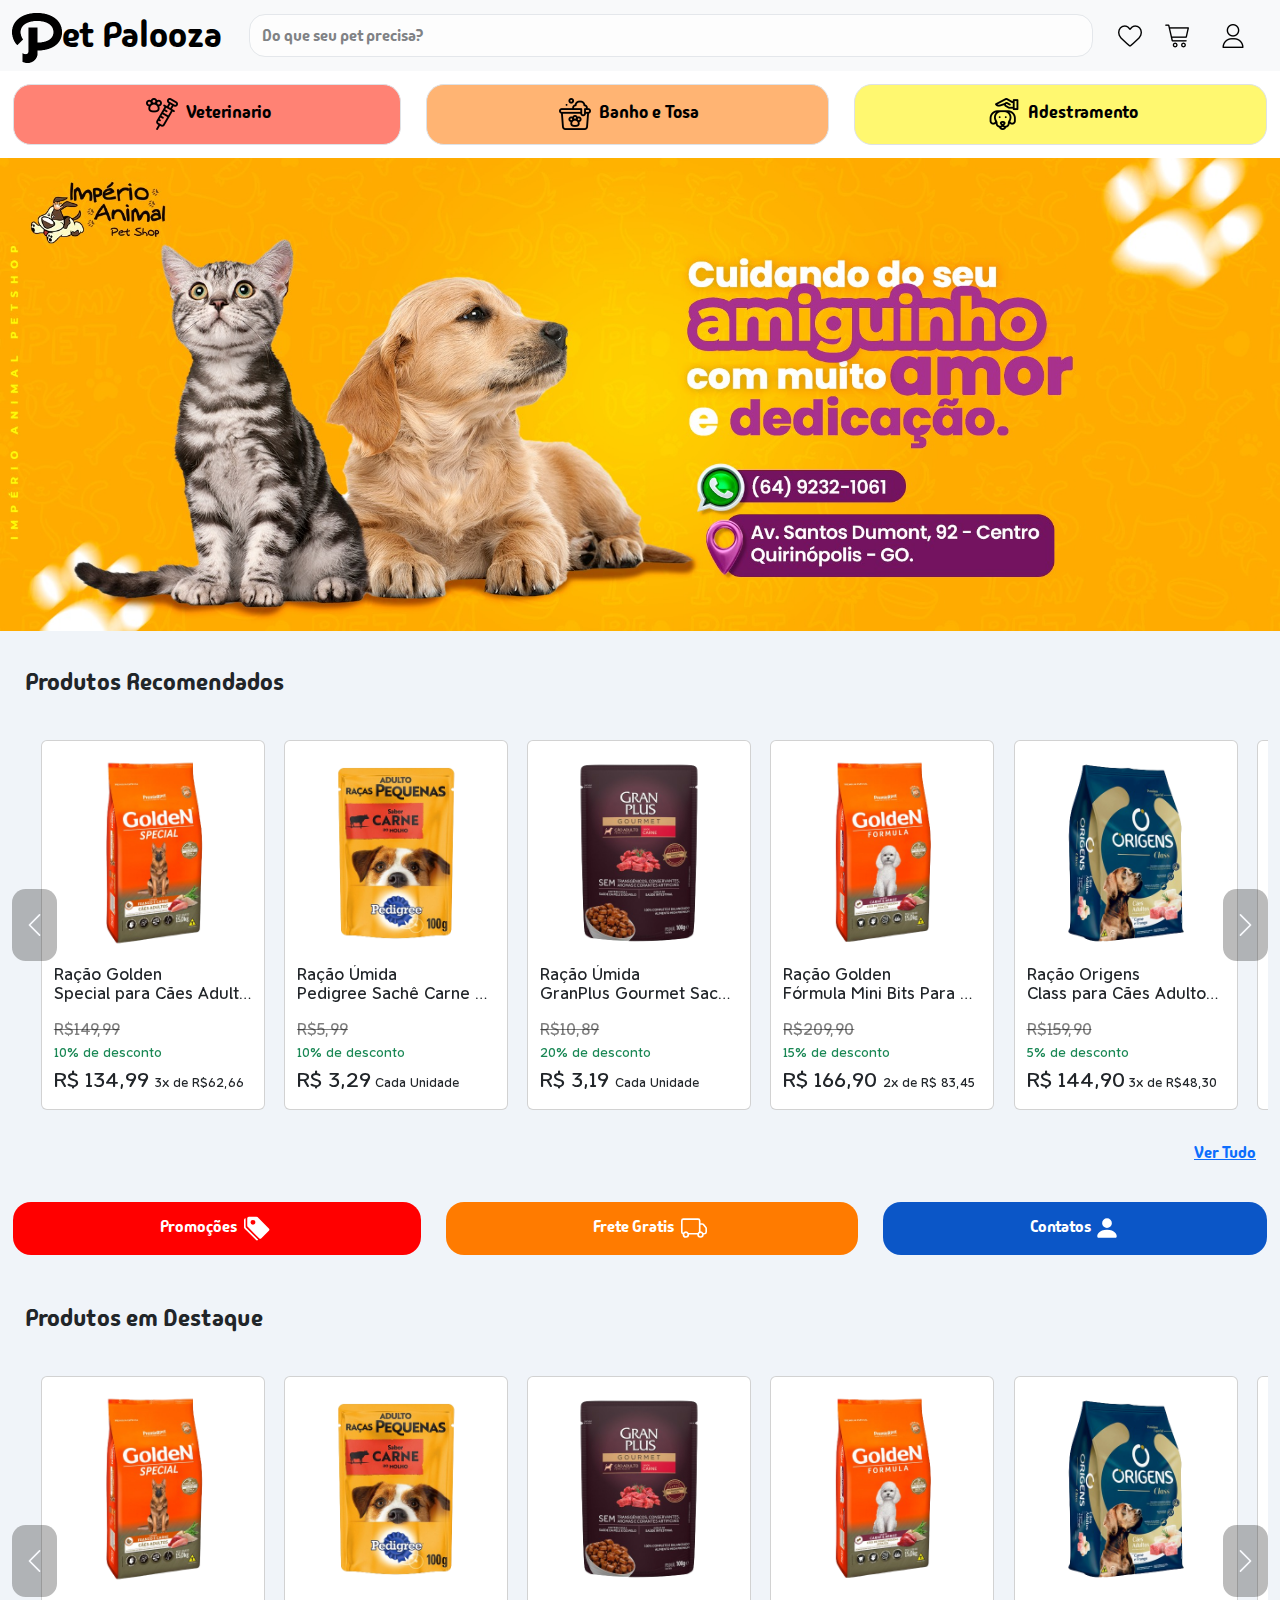
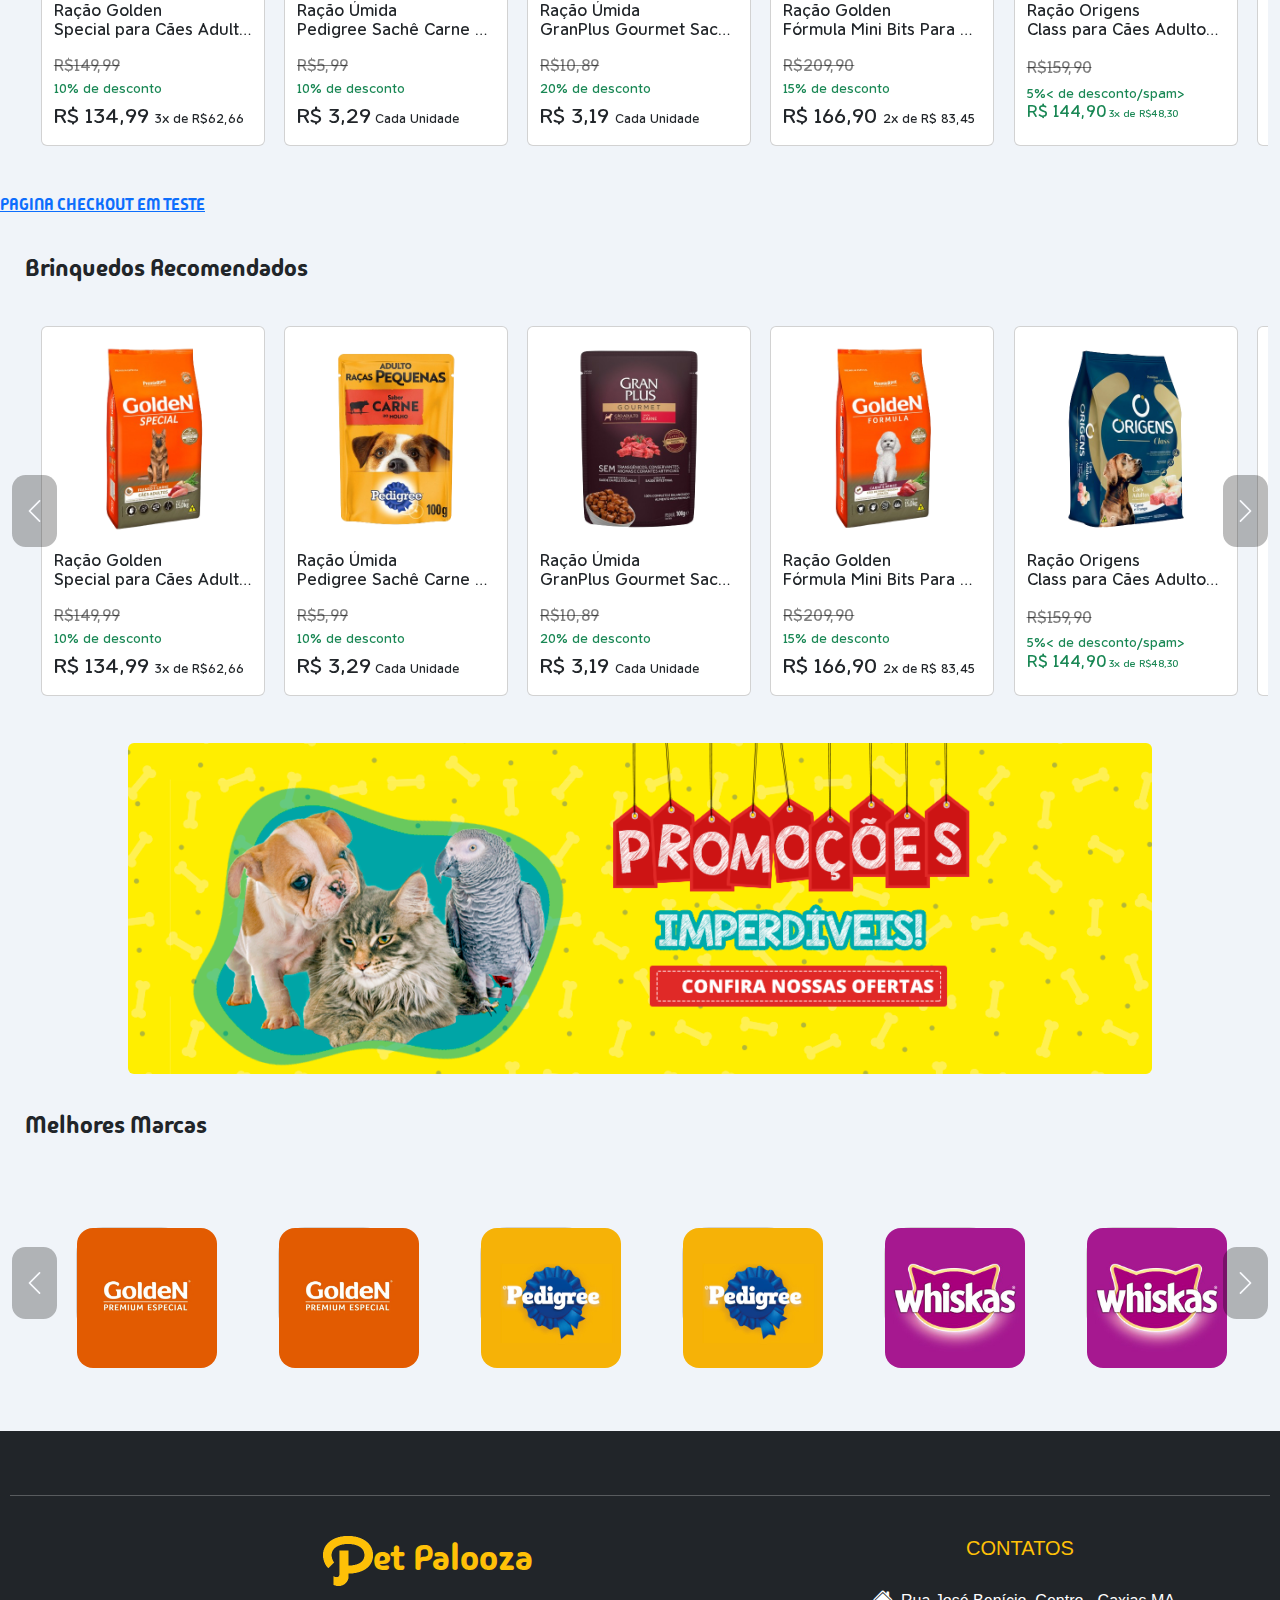
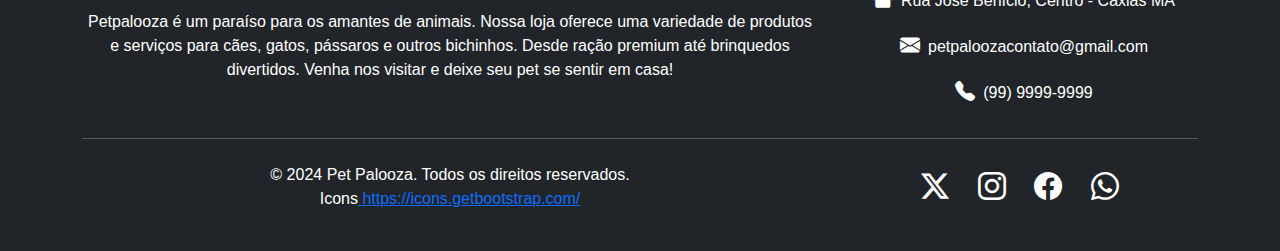
<file: index.html>
<!DOCTYPE html>
<html lang="pt-br">

<head>
  <meta charset="UTF-8">
  <meta name="viewport" content="width=device-width, initial-scale=1.0">
  <title>PetPalooza: O Maior PetShop do Brasil</title>
  <link href="https://cdn.jsdelivr.net/npm/bootstrap@5.3.3/dist/css/bootstrap.min.css" rel="stylesheet">
  <link rel="stylesheet" href="https://cdn.jsdelivr.net/npm/bootstrap-icons@1.11.3/font/bootstrap-icons.min.css">
  <link rel="stylesheet" href="style.css">
  <link rel="icon" type="image/png" href="./images/logo22.png">
  <script src="https://code.jquery.com/jquery-3.6.0.min.js"></script>
  <script src="index.js"></script>

</head>

<body>

  <nav class="navbar sticky-top navbar-expand-lg bg-body-tertiary ">
    <div class="container-fluid">
      <a class="navbar-brand p-0" href="#" id="logo-completa"><img src="./images/logo.png" height="50" width="50"
          class="img-fluid">et Palooza</a>
      <a class="navbar-toggler" type="button" data-bs-toggle="collapse" data-bs-target="#navbarScroll"
        aria-controls="navbarScroll" aria-expanded="false" aria-label="Toggle navigation">
        <span><i class="navbar-toggler-icon"></i></span>
      </a>

      <div class="container-fluid">
        <div class="">
          <form class="d-flex" id="busca">
            <input class="form-control me-6 m-1 fs-6 opacity-75 rounded-4" type="search"
              placeholder="Do que seu pet precisa? " aria-label="Search">
          </form>
        </div>
      </div>

      <div class="collapse navbar-collapse" id="navbarScroll">
        <ul class="navbar-nav navbar-collapse" id="icones-importantes">
          <li class="nav-item">
            <a class="nav-link" href="./register/register.html" id="heart">
              <img src="./images/navbar/heart.png" alt="">
              <small class="d-lg-none ms-2">Favoritos</small>
            </a>
          </li>
          <li class="nav-item">
            <a class="nav-link" href="./register/register.html" id="cart">
              <img src="./images/navbar/cart.png" alt="">
              <small class="d-lg-none ms-2">Carrinho</small>
            </a>
          </li>
          <li class="nav-item">
            <a class="nav-link" href="./register/register.html" id="user">
              <img src="./images/navbar/user.png">
              <small class="d-lg-none ms-2">Entrar ou Registrar-se</small>
            </a>
          </li>
        </ul>
      </div>
    </div>
  </nav>


  <nav class="nav nav-pills flex-sm-row" id="nav-2">
    <a class="flex-fill text-center nav-link border active" href="./pages/veterinario.html" id="veterinario">
      <img src="./images/veterinario1.png" height="32" class="px-1"> Veterinario</a>

    <a class="flex-fill text-center nav-link border active" href="./pages/banho.html" id="banho">
      <img src="./images/banho1.png" height="32" class="px-1"> Banho e Tosa</a>

    <a class="flex-fill text-center nav-link border active" href="./pages/adestramento.html" id="adestramento">
      <img src="./images/adestramento1.png" height="32" class="px-1"> Adestramento</a>
  </nav>

  <picture>
    <!--isso é muito importante pra imagem principal do site, isso mexe na resolucao da tela quando ela tiver pequena a imagem muda -->
    <source srcset="imagem2.png" media="(max-width: 575.98px)">
    <source srcset="imagem.jpeg" class="" media="(min-width: 576px)">
    <img src="./images/imagem.png" class="img-fluid">
  </picture>

  <main class="container-fluid text-start">
    <div id="recomendados">Produtos Recomendados</div>

    <div id="carousel-produtos-pet" class="carousel text">

      <div class="carousel-inner">

        <a href="./pet-food/pet-food.html" class="text-decoration-none text-black">
          <div class="carousel-item active">
            <div class="card" style="width: 14rem;" id="card">
              <div class="img-wrapper">
                <img src="./images/produtos/racaodog1.png" class="card-img-top">
              </div>
              <div class="card-body row text-decoration-none" id="descricao-produto">
                <h6 class="card-title text-decoration-none text-truncate">Ração Golden <br> Special para Cães Adultos
                  Sabor Frango e Carne</h6>
                <spam class="text-decoration-line-through text-black-50 lh-lg text-decoration-none" id="promo">R$149,99</spam>
                <spam class="text-success border-success" id="desconto">10% de desconto</spam>
                <p class="lh-1" id="preco">R$ 134,99 <spam id="parcela">3x de R$62,66</spam></p>
              </div>
            </div>
          </div>
        </a>

        <a href="./pet-food/pet-food.html" class="text-decoration-none text-black">
          <div class="carousel-item">
            <div class="card" style="width: 14rem;" id="card">
              <div class="img-wrapper">
                <img src="./images/produtos/racaodog4.png" class="card-img-top">
              </div>
              <div class="card-body row text-decoration-none" id="descricao-produto">
                <h6 class="card-title text-decoration-none text-truncate">Ração Úmida <br>Pedigree Sachê Carne ao Molho
                  para Cães Adultos de Raças Pequenas 100 g</h6>
                <spam class="text-decoration-line-through text-black-50 lh-lg text-decoration-none" id="promo"> R$5,99
                </spam>
                <spam class="text-success border-success" id="desconto">10% de desconto</spam>
                <p class="lh-1" id="preco">R$ 3,29<spam id="parcela"> Cada Unidade</spam>
                </p>
              </div>
            </div>
          </div>
        </a>

        <a href="./pet-food/pet-food.html" class="text-decoration-none text-black">
          <div class="carousel-item">
            <div class="card" style="width: 14rem;" id="card">
              <div class="img-wrapper">
                <img src="./images/produtos/racaodog7.png" class="card-img-top">
              </div>
              <div class="card-body row text-decoration-none" id="descricao-produto">
                <h6 class="card-title text-decoration-none text-truncate">Ração Úmida <br> GranPlus Gourmet Sachê para
                  Cães Adultos Sabor Carne - 100g</h6>
                <spam class="text-decoration-line-through text-black-50 lh-lg text-decoration-none" id="promo"> R$10,89
                </spam>
                <spam class="text-success border-success" id="desconto">20% de desconto</spam>
                <p class="lh-1" id="preco">R$ 3,19 <spam id="parcela">Cada Unidade</spam>
                </p>
              </div>
            </div>
          </div>
        </a>

        <a href="./pet-food/pet-food.html" class="text-decoration-none text-black">
          <div class="carousel-item">
            <div class="card" style="width: 14rem;" id="card">
              <div class="img-wrapper">
                <img src="./images/produtos/racaodog2.png" class="card-img-top">
              </div>
              <div class="card-body row text-decoration-none" id="descricao-produto">
                <h6 class="card-title text-decoration-none text-truncate">Ração Golden <br> Fórmula Mini Bits Para Cães
                  Adultos de Porte Pequeno Sabor Carne e Arroz</h6>
                <spam class="text-decoration-line-through text-black-50 lh-lg text-decoration-none" id="promo"> R$209,90
                </spam>
                <spam class="text-success border-success" id="desconto">15% de desconto</spam>
                <p class="lh-1" id="preco">R$ 166,90 <spam id="parcela"> 2x de R$ 83,45</spam>
                </p>
              </div>
            </div>
          </div>
        </a>

        <a href="./pet-food/pet-food.html" class="text-decoration-none text-black">
          <div class="carousel-item">
            <div class="card" style="width: 14rem;" id="card">
              <div class="img-wrapper">
                <img src="./images/produtos/racaodog6.png" class="card-img-top">
              </div>
              <div class="card-body row text-decoration-none" id="descricao-produto">
                <h6 class="card-title text-decoration-none text-truncate">Ração Origens <br> Class para Cães Adultos
                  Sabor Carne e Frango</h6>
                <spam class="text-decoration-line-through text-black-50 lh-lg text-decoration-none" id="promo"> R$159,90
                </spam>
                <spam class="text-success border-success" id="desconto">5% de desconto</spam>
                <p class="lh-1" id="preco">R$ 144,90<spam id="parcela"> 3x de R$48,30</spam>
                </p>
              </div>
            </div>
          </div>
        </a>

        <a href="./pet-food/pet-food.html" class="text-decoration-none text-black">
          <div class="carousel-item">
            <div class="card" style="width: 14rem;" id="card">
              <div class="img-wrapper">
                <img src="./images/produtos/racaodog3.png" class="card-img-top">
              </div>
              <div class="card-body row text-decoration-none" id="descricao-produto">
                <h6 class="card-title text-decoration-none text-truncate">Ração Golden <br> Power Training para Cães
                  Adultos Sabor Frango e Arroz - 15 kg</h6>
                <spam class="text-decoration-line-through text-black-50 lh-lg text-decoration-none" id="promo"> R$209,90
                </spam>
                <spam class="text-success border-success" id="desconto">10% de desconto</spam>
                <p class="lh-1" id="preco">R$ 169,90<spam id="parcela"> 2x de R$ 84,95</spam>
                </p>
              </div>
            </div>
          </div>
        </a>

        <a href="./pet-food/pet-food.html" class="text-decoration-none text-black">
          <div class="carousel-item">
            <div class="card" style="width: 14rem;" id="card">
              <div class="img-wrapper">
                <img src="./images/produtos/racaodog5.png" class="card-img-top">
              </div>
              <div class="card-body row text-decoration-none" id="descricao-produto">
                <h6 class="card-title text-decoration-none text-truncate">Ração Premier <br> Fórmula para Cães Sênior de
                  Porte Grande e Gigante Sabor Frango 15kg</h6>
                <spam class="text-decoration-line-through text-black-50 lh-lg text-decoration-none" id="promo"> R$359,90
                </spam>
                <spam class="text-success border-success" id="desconto">30% de desconto</spam>
                <p class="lh-1" id="preco">R$ 261,90<spam id="parcela"> 3x de R$ 87,30</spam>
                </p>
              </div>
            </div>
          </div>
        </a>

        <a href="./pet-food/pet-food.html" class="text-decoration-none text-black">
          <div class="carousel-item">
            <div class="card" style="width: 14rem;" id="card">
              <div class="img-wrapper">
                <img src="./images/produtos/racaodog9.png" class="card-img-top">
              </div>
              <div class="card-body row text-decoration-none" id="descricao-produto">
                <h6 class="card-title text-decoration-none text-truncate">Ração Premier <br> Nutrição Clínica Cardio
                  para Cães de Porte Médio e Grande 10,1 kg</h6>
                <spam class="text-decoration-line-through text-black-50 lh-lg text-decoration-none" id="promo"> R$354,99
                </spam>
                <spam class="text-success border-success" id="desconto">7% de desconto/spam>
                <p class="lh-1" id="preco">R$ 329,90 <spam id="parcela">4x de R$ 82,47</spam>
                </p>
              </div>
            </div>
          </div>
        </a>


        <a href="./pet-food/pet-food.html" class="text-decoration-none text-black">
          <div class="carousel-item">
            <div class="card" style="width: 14rem;" id="card">
              <div class="img-wrapper">
                <img src="./images/produtos/racaodog8.png" class="card-img-top">
              </div>
              <div class="card-body row text-decoration-none" id="descricao-produto">
                <h6 class="card-title text-decoration-none text-truncate">Ração Premier <br> Raças Específicas para
                  Golden Retriever Filhotes Sabor Frango 10,1kg</h6>
                <spam class="text-decoration-line-through text-black-50 lh-lg text-decoration-none" id="promo"> R$239,90
                </spam>
                <spam class="text-success border-success" id="desconto">5% de desconto/spam>
                <p class="lh-1" id="preco">R$ 224,90<spam id="parcela"> 3x de R$ 74.96</spam>
                </p>
              </div>
            </div>
          </div>
        </a>


        <a href="./pet-food/pet-food.html" class="text-decoration-none text-black">
          <div class="carousel-item">
            <div class="card" style="width: 14rem;" id="card">
              <div class="img-wrapper">
                <img src="./images/produtos/racaodog10.png" class="card-img-top">
              </div>
              <div class="card-body row text-decoration-none" id="descricao-produto">
                <h6 class="card-title text-decoration-none text-truncate">Ração Premier <br> Raças Específicas Golden
                  Retriever para Cães Adultos - 12kg</h6>
                <spam class="text-decoration-line-through text-black-50 lh-lg text-decoration-none" id="promo"> R$279,90
                </spam>
                <spam class="text-success border-success" id="desconto">10% de desconto</spam>
                <p class="lh-1" id="preco">R$ 244,90 <spam id="parcela"> 3x de R$ 81,63</spam>
                </p>
              </div>
            </div>
          </div>
        </a>
      </div>

      <button class="carousel-control-prev" type="button" data-bs-target="#carousel-produtos-pet" data-bs-slide="prev">
        <span class="carousel-control-prev-icon" aria-hidden="true"></span>
        <span class="visually-hidden">Anterior</span>
      </button>
      <button class="carousel-control-next" type="button" data-bs-target="#carousel-produtos-pet" data-bs-slide="next">
        <span class="carousel-control-next-icon" aria-hidden="true"></span>
        <span class="visually-hidden">Proximo</span>
      </button>
    </div>
    <a class="container-fluid d-flex justify-content-end lh-lg" href="./products/product.html" role="button">Ver Tudo</a>

  </main>

  <!-- Barra de navegação com botões que acionam modais -->
  <nav class="nav nav-pills flex-sm-row" id="nav-3">
    <!-- Botão Promoções com modal associado -->
    <a type="button" class="btn flex-fill text-center nav-link active fs-6" data-bs-toggle="modal"
      data-bs-target="#modalPromocoes" id="promocoes">Promoções 
      <svg xmlns="http://www.w3.org/2000/svg" width="26" height="26" fill="currentColor" class="bi bi-tags-fill mx-1" viewBox="0 0 16 16">
        <path d="M2 2a1 1 0 0 1 1-1h4.586a1 1 0 0 1 .707.293l7 7a1 1 0 0 1 0 1.414l-4.586 4.586a1 1 0 0 1-1.414 0l-7-7A1 1 0 0 1 2 6.586zm3.5 4a1.5 1.5 0 1 0 0-3 1.5 1.5 0 0 0 0 3"/>
        <path d="M1.293 7.793A1 1 0 0 1 1 7.086V2a1 1 0 0 0-1 1v4.586a1 1 0 0 0 .293.707l7 7a1 1 0 0 0 1.414 0l.043-.043z"/>
      </svg>
    </a>
    <!-- Modal Promoções -->
    <div class="modal fade" id="modalPromocoes" tabindex="-1" aria-labelledby="modalPromocoesLabel" aria-hidden="true">
      <div class="modal-dialog">
        <div class="modal-content">
          <div class="modal-header">
            <h1 class="modal-title fs-5" id="modalPromocoesLabel">Como funcionam as promoções?</h1>
            <button type="button" class="btn-close" data-bs-dismiss="modal" aria-label="Close"></button>
          </div>
          <div class="modal-body" id="modal-descricao">
            A PetPalooza oferece promoções regulares em produtos selecionados. Fique de olho nos banners promocionais no
            site ou nas redes sociais para saber quais produtos estão em promoção.
          </div>
          <div class="modal-footer">
            <button type="button" class="btn btn-secondary" data-bs-dismiss="modal">Fechar</button>
          </div>
        </div>
      </div>
    </div>

    <!-- Botão Frete Grátis com modal associado -->
    <a type="button" class="btn flex-fill text-center nav-link active fs-6" data-bs-toggle="modal"
      data-bs-target="#modalFreteGratis" id="frete">Frete Gratis 
      <svg xmlns="http://www.w3.org/2000/svg" width="26" height="26" fill="currentColor" class="bi bi-truck mx-1" viewBox="0 0 16 16">
        <path d="M0 3.5A1.5 1.5 0 0 1 1.5 2h9A1.5 1.5 0 0 1 12 3.5V5h1.02a1.5 1.5 0 0 1 1.17.563l1.481 1.85a1.5 1.5 0 0 1 .329.938V10.5a1.5 1.5 0 0 1-1.5 1.5H14a2 2 0 1 1-4 0H5a2 2 0 1 1-3.998-.085A1.5 1.5 0 0 1 0 10.5zm1.294 7.456A2 2 0 0 1 4.732 11h5.536a2 2 0 0 1 .732-.732V3.5a.5.5 0 0 0-.5-.5h-9a.5.5 0 0 0-.5.5v7a.5.5 0 0 0 .294.456M12 10a2 2 0 0 1 1.732 1h.768a.5.5 0 0 0 .5-.5V8.35a.5.5 0 0 0-.11-.312l-1.48-1.85A.5.5 0 0 0 13.02 6H12zm-9 1a1 1 0 1 0 0 2 1 1 0 0 0 0-2m9 0a1 1 0 1 0 0 2 1 1 0 0 0 0-2"/>
      </svg>
    </a>
    <!-- Modal Frete Grátis -->
    <div class="modal fade" id="modalFreteGratis" tabindex="-1" aria-labelledby="modalFreteGratisLabel"
      aria-hidden="true">
      <div class="modal-dialog">
        <div class="modal-content">
          <div class="modal-header">
            <h1 class="modal-title fs-5" id="modalFreteGratisLabel">Para quais produtos se aplica o Frete Gratis?</h1>
            <button type="button" class="btn-close" data-bs-dismiss="modal" aria-label="Close"></button>
          </div>
          <div class="modal-body" id="modal-descricao">
            Para todos os produtos da loja, o frete é gratuito em compras com valor igual ou superior a R$50.
          </div>
          <div class="modal-footer">
            <button type="button" class="btn btn-secondary" data-bs-dismiss="modal">Fechar</button>
          </div>
        </div>
      </div>
    </div>

    <!-- Botão Contatos com modal associado -->
    <a type="button" class="btn flex-fill text-center nav-link active fs-6" data-bs-toggle="modal"
      data-bs-target="#modalContatos" id="muito-mais">Contatos 
      <svg xmlns="http://www.w3.org/2000/svg" width="26" height="26" fill="currentColor" class="bi bi-person-fill" viewBox="0 0 16 16">
        <path d="M3 14s-1 0-1-1 1-4 6-4 6 3 6 4-1 1-1 1zm5-6a3 3 0 1 0 0-6 3 3 0 0 0 0 6"/>
      </svg>
    </a>
    <!-- Modal Contatos -->
    <div class="modal fade" id="modalContatos" tabindex="-1" aria-labelledby="modalContatosLabel" aria-hidden="true">
      <div class="modal-dialog">
        <div class="modal-content">
          <div class="modal-header">
            <h1 class="modal-title fs-5" id="modalContatosLabel">Contatos</h1>
            <button type="button" class="btn-close" data-bs-dismiss="modal" aria-label="Close"></button>
          </div>
          <div class="modal-body" id="modal-descricao">
            Você pode encontrar informações sobre como entrar em contato conosco. <br><br>
            E-mail: contato@petpalooza.com.br<br>Whatsapp: (99) 9999-9999
          </div>
          <div class="modal-footer">
            <button type="button" class="btn btn-secondary" data-bs-dismiss="modal">Fechar</button>
          </div>
        </div>
      </div>
    </div>
  </nav>

  <main class="container-fluid text-start">
    <div id="recomendados">Produtos em Destaque</div>
    <div id="carousel-produtos-pet" class="carousel text">
      <div class="carousel-inner">
        <a href="./pet-food/pet-food.html" class="text-decoration-none text-black">
          <div class="carousel-item active">
            <div class="card" style="width: 14rem;" id="card">
              <div class="img-wrapper">
                <img src="./images/produtos/racaodog1.png" class="card-img-top">
              </div>
              <div class="card-body row text-decoration-none" id="descricao-produto">
                <h6 class="card-title text-decoration-none text-truncate">Ração Golden <br> Special para Cães Adultos
                  Sabor Frango e Carne</h6>
                <spam class="text-decoration-line-through text-black-50 lh-lg text-decoration-none" id="promo">R$149,99
                </spam>
                <spam class="text-success border-success" id="desconto">10% de desconto</spam>
                <p class="lh-1" id="preco">R$ 134,99 <spam id="parcela">3x de R$62,66</spam>
                </p>
              </div>
            </div>
          </div>
        </a>

        <a href="./pet-food/pet-food.html" class="text-decoration-none text-black">
          <div class="carousel-item">
            <div class="card" style="width: 14rem;" id="card">
              <div class="img-wrapper">
                <img src="./images/produtos/racaodog4.png" class="card-img-top">
              </div>
              <div class="card-body row text-decoration-none" id="descricao-produto">
                <h6 class="card-title text-decoration-none text-truncate">Ração Úmida <br>Pedigree Sachê Carne ao Molho
                  para Cães Adultos de Raças Pequenas 100 g</h6>
                <spam class="text-decoration-line-through text-black-50 lh-lg text-decoration-none" id="promo"> R$5,99
                </spam>
                <spam class="text-success border-success" id="desconto">10% de desconto</spam>
                <p class="lh-1" id="preco">R$ 3,29<spam id="parcela"> Cada Unidade</spam>
                </p>
              </div>
            </div>
          </div>
        </a>

        <a href="./pet-food/pet-food.html" class="text-decoration-none text-black">
          <div class="carousel-item">
            <div class="card" style="width: 14rem;" id="card">
              <div class="img-wrapper">
                <img src="./images/produtos/racaodog7.png" class="card-img-top">
              </div>
              <div class="card-body row text-decoration-none" id="descricao-produto">
                <h6 class="card-title text-decoration-none text-truncate">Ração Úmida <br> GranPlus Gourmet Sachê para
                  Cães Adultos Sabor Carne - 100g</h6>
                <spam class="text-decoration-line-through text-black-50 lh-lg text-decoration-none" id="promo"> R$10,89
                </spam>
                <spam class="text-success border-success" id="desconto">20% de desconto</spam>
                <p class="lh-1" id="preco">R$ 3,19 <spam id="parcela">Cada Unidade</spam>
                </p>
              </div>
            </div>
          </div>
        </a>

        <a href="./pet-food/pet-food.html" class="text-decoration-none text-black">
          <div class="carousel-item">
            <div class="card" style="width: 14rem;" id="card">
              <div class="img-wrapper">
                <img src="./images/produtos/racaodog2.png" class="card-img-top">
              </div>
              <div class="card-body row text-decoration-none" id="descricao-produto">
                <h6 class="card-title text-decoration-none text-truncate">Ração Golden <br> Fórmula Mini Bits Para Cães
                  Adultos de Porte Pequeno Sabor Carne e Arroz</h6>
                <spam class="text-decoration-line-through text-black-50 lh-lg text-decoration-none" id="promo"> R$209,90
                </spam>
                <spam class="text-success border-success" id="desconto">15% de desconto</spam>
                <p class="lh-1" id="preco">R$ 166,90 <spam id="parcela"> 2x de R$ 83,45</spam>
                </p>
              </div>
            </div>
          </div>
        </a>

        <a href="./pet-food/pet-food.html" class="text-decoration-none text-black">
          <div class="carousel-item">
            <div class="card" style="width: 14rem;" id="card">
              <div class="img-wrapper">
                <img src="./images/produtos/racaodog6.png" class="card-img-top">
              </div>
              <div class="card-body row text-decoration-none" id="descricao-produto">
                <h6 class="card-title text-decoration-none text-truncate">Ração Origens <br> Class para Cães Adultos
                  Sabor Carne e Frango</h6>
                <spam class="text-decoration-line-through text-black-50 lh-lg text-decoration-none" id="promo"> R$159,90
                </spam>
                <spam class="text-success border-success" id="desconto">5%< de desconto/spam>
                <p class="lh-1" id="preco">R$ 144,90<spam id="parcela"> 3x de R$48,30</spam>
                </p>
              </div>
            </div>
          </div>
        </a>

        <a href="./pet-food/pet-food.html" class="text-decoration-none text-black">
          <div class="carousel-item">
            <div class="card" style="width: 14rem;" id="card">
              <div class="img-wrapper">
                <img src="./images/produtos/racaodog3.png" class="card-img-top">
              </div>
              <div class="card-body row text-decoration-none" id="descricao-produto">
                <h6 class="card-title text-decoration-none text-truncate">Ração Golden <br> Power Training para Cães
                  Adultos Sabor Frango e Arroz - 15 kg</h6>
                <spam class="text-decoration-line-through text-black-50 lh-lg text-decoration-none" id="promo"> R$209,90
                </spam>
                <spam class="text-success border-success" id="desconto">10% de desconto</spam>
                <p class="lh-1" id="preco">R$ 169,90<spam id="parcela"> 2x de R$ 84,95</spam>
                </p>
              </div>
            </div>
          </div>
        </a>

        <a href="./pet-food/pet-food.html" class="text-decoration-none text-black">
          <div class="carousel-item">
            <div class="card" style="width: 14rem;" id="card">
              <div class="img-wrapper">
                <img src="./images/produtos/racaodog5.png" class="card-img-top">
              </div>
              <div class="card-body row text-decoration-none" id="descricao-produto">
                <h6 class="card-title text-decoration-none text-truncate">Ração Premier <br> Fórmula para Cães Sênior de
                  Porte Grande e Gigante Sabor Frango 15kg</h6>
                <spam class="text-decoration-line-through text-black-50 lh-lg text-decoration-none" id="promo"> R$359,90
                </spam>
                <spam class="text-success border-success" id="desconto">30% de desconto</spam>
                <p class="lh-1" id="preco">R$ 261,90<spam id="parcela"> 3x de R$ 87,30</spam>
                </p>
              </div>
            </div>
          </div>
        </a>

        <a href="./pet-food/pet-food.html" class="text-decoration-none text-black">
          <div class="carousel-item">
            <div class="card" style="width: 14rem;" id="card">
              <div class="img-wrapper">
                <img src="./images/produtos/racaodog9.png" class="card-img-top">
              </div>
              <div class="card-body row text-decoration-none" id="descricao-produto">
                <h6 class="card-title text-decoration-none text-truncate">Ração Premier <br> Nutrição Clínica Cardio
                  para Cães de Porte Médio e Grande 10,1 kg</h6>
                <spam class="text-decoration-line-through text-black-50 lh-lg text-decoration-none" id="promo"> R$354,99
                </spam>
                <spam class="text-success border-success" id="desconto">7%< de desconto/spam>
                <p class="lh-1" id="preco">R$ 329,90 <spam id="parcela">4x de R$ 82,47</spam>
                </p>
              </div>
            </div>
          </div>
        </a>


        <a href="./pet-food/pet-food.html" class="text-decoration-none text-black">
          <div class="carousel-item">
            <div class="card" style="width: 14rem;" id="card">
              <div class="img-wrapper">
                <img src="./images/produtos/racaodog8.png" class="card-img-top">
              </div>
              <div class="card-body row text-decoration-none" id="descricao-produto">
                <h6 class="card-title text-decoration-none text-truncate">Ração Premier <br> Raças Específicas para
                  Golden Retriever Filhotes Sabor Frango 10,1kg</h6>
                <spam class="text-decoration-line-through text-black-50 lh-lg text-decoration-none" id="promo"> R$239,90
                </spam>
                <spam class="text-success border-success" id="desconto">5%< de desconto/spam>
                <p class="lh-1" id="preco">R$ 224,90<spam id="parcela"> 3x de R$ 74.96</spam>
                </p>
              </div>
            </div>
          </div>
        </a>

        <a href="./pet-food/pet-food.html" class="text-decoration-none text-black">
          <div class="carousel-item">
            <div class="card" style="width: 14rem;" id="card">
              <div class="img-wrapper">
                <img src="./images/produtos/racaodog10.png" class="card-img-top">
              </div>
              <div class="card-body row text-decoration-none" id="descricao-produto">
                <h6 class="card-title text-decoration-none text-truncate">Ração Premier <br> Raças Específicas Golden
                  Retriever para Cães Adultos - 12kg</h6>
                <spam class="text-decoration-line-through text-black-50 lh-lg text-decoration-none" id="promo"> R$279,90
                </spam>
                <spam class="text-success border-success" id="desconto">10% de desconto</spam>
                <p class="lh-1" id="preco">R$ 244,90 <spam id="parcela"> 3x de R$ 81,63</spam>
                </p>
              </div>
            </div>
          </div>
        </a>
      </div>

      <button class="carousel-control-prev" type="button" data-bs-target="#carousel-produtos-pet" data-bs-slide="prev">
        <span class="carousel-control-prev-icon" aria-hidden="true"></span>
        <span class="visually-hidden">Anterior</span>
      </button>
      <button class="carousel-control-next" type="button" data-bs-target="#carousel-produtos-pet" data-bs-slide="next">
        <span class="carousel-control-next-icon" aria-hidden="true"></span>
        <span class="visually-hidden">Proximo</span>
      </button>
    </div>
  </main>

  <a href="./checkout/checkout.html">PAGINA CHECKOUT EM TESTE</a>
  
  <main class="container-fluid text-start">
    <div id="recomendados">Brinquedos Recomendados</div>

    <div id="carousel-produtos-pet" class="carousel text">

      <div class="carousel-inner">

        <a href="./pet-food/pet-food.html" class="text-decoration-none text-black">
          <div class="carousel-item active">
            <div class="card" style="width: 14rem;" id="card">
              <div class="img-wrapper">
                <img src="./images/produtos/racaodog1.png" class="card-img-top">
              </div>
              <div class="card-body row text-decoration-none" id="descricao-produto">
                <h6 class="card-title text-decoration-none text-truncate">Ração Golden <br> Special para Cães Adultos
                  Sabor Frango e Carne</h6>
                <spam class="text-decoration-line-through text-black-50 lh-lg text-decoration-none" id="promo">R$149,99
                </spam>
                <spam class="text-success border-success" id="desconto">10% de desconto</spam>
                <p class="lh-1" id="preco">R$ 134,99 <spam id="parcela">3x de R$62,66</spam>
                </p>
              </div>
            </div>
          </div>
        </a>

        <a href="./pet-food/pet-food.html" class="text-decoration-none text-black">
          <div class="carousel-item">
            <div class="card" style="width: 14rem;" id="card">
              <div class="img-wrapper">
                <img src="./images/produtos/racaodog4.png" class="card-img-top">
              </div>
              <div class="card-body row text-decoration-none" id="descricao-produto">
                <h6 class="card-title text-decoration-none text-truncate">Ração Úmida <br>Pedigree Sachê Carne ao Molho
                  para Cães Adultos de Raças Pequenas 100 g</h6>
                <spam class="text-decoration-line-through text-black-50 lh-lg text-decoration-none" id="promo"> R$5,99
                </spam>
                <spam class="text-success border-success" id="desconto">10% de desconto</spam>
                <p class="lh-1" id="preco">R$ 3,29<spam id="parcela"> Cada Unidade</spam>
                </p>
              </div>
            </div>
          </div>
        </a>

        <a href="./pet-food/pet-food.html" class="text-decoration-none text-black">
          <div class="carousel-item">
            <div class="card" style="width: 14rem;" id="card">
              <div class="img-wrapper">
                <img src="./images/produtos/racaodog7.png" class="card-img-top">
              </div>
              <div class="card-body row text-decoration-none" id="descricao-produto">
                <h6 class="card-title text-decoration-none text-truncate">Ração Úmida <br> GranPlus Gourmet Sachê para
                  Cães Adultos Sabor Carne - 100g</h6>
                <spam class="text-decoration-line-through text-black-50 lh-lg text-decoration-none" id="promo"> R$10,89
                </spam>
                <spam class="text-success border-success" id="desconto">20% de desconto</spam>
                <p class="lh-1" id="preco">R$ 3,19 <spam id="parcela">Cada Unidade</spam>
                </p>
              </div>
            </div>
          </div>
        </a>

        <a href="./pet-food/pet-food.html" class="text-decoration-none text-black">
          <div class="carousel-item">
            <div class="card" style="width: 14rem;" id="card">
              <div class="img-wrapper">
                <img src="./images/produtos/racaodog2.png" class="card-img-top">
              </div>
              <div class="card-body row text-decoration-none" id="descricao-produto">
                <h6 class="card-title text-decoration-none text-truncate">Ração Golden <br> Fórmula Mini Bits Para Cães
                  Adultos de Porte Pequeno Sabor Carne e Arroz</h6>
                <spam class="text-decoration-line-through text-black-50 lh-lg text-decoration-none" id="promo"> R$209,90
                </spam>
                <spam class="text-success border-success" id="desconto">15% de desconto</spam>
                <p class="lh-1" id="preco">R$ 166,90 <spam id="parcela"> 2x de R$ 83,45</spam>
                </p>
              </div>
            </div>
          </div>
        </a>

        <a href="./pet-food/pet-food.html" class="text-decoration-none text-black">
          <div class="carousel-item">
            <div class="card" style="width: 14rem;" id="card">
              <div class="img-wrapper">
                <img src="./images/produtos/racaodog6.png" class="card-img-top">
              </div>
              <div class="card-body row text-decoration-none" id="descricao-produto">
                <h6 class="card-title text-decoration-none text-truncate">Ração Origens <br> Class para Cães Adultos
                  Sabor Carne e Frango</h6>
                <spam class="text-decoration-line-through text-black-50 lh-lg text-decoration-none" id="promo"> R$159,90
                </spam>
                <spam class="text-success border-success" id="desconto">5%< de desconto/spam>
                <p class="lh-1" id="preco">R$ 144,90<spam id="parcela"> 3x de R$48,30</spam>
                </p>
              </div>
            </div>
          </div>
        </a>

        <a href="./pet-food/pet-food.html" class="text-decoration-none text-black">
          <div class="carousel-item">
            <div class="card" style="width: 14rem;" id="card">
              <div class="img-wrapper">
                <img src="./images/produtos/racaodog3.png" class="card-img-top">
              </div>
              <div class="card-body row text-decoration-none" id="descricao-produto">
                <h6 class="card-title text-decoration-none text-truncate">Ração Golden <br> Power Training para Cães
                  Adultos Sabor Frango e Arroz - 15 kg</h6>
                <spam class="text-decoration-line-through text-black-50 lh-lg text-decoration-none" id="promo"> R$209,90
                </spam>
                <spam class="text-success border-success" id="desconto">10% de desconto</spam>
                <p class="lh-1" id="preco">R$ 169,90<spam id="parcela"> 2x de R$ 84,95</spam>
                </p>
              </div>
            </div>
          </div>
        </a>

        <a href="./pet-food/pet-food.html" class="text-decoration-none text-black">
          <div class="carousel-item">
            <div class="card" style="width: 14rem;" id="card">
              <div class="img-wrapper">
                <img src="./images/produtos/racaodog5.png" class="card-img-top">
              </div>
              <div class="card-body row text-decoration-none" id="descricao-produto">
                <h6 class="card-title text-decoration-none text-truncate">Ração Premier <br> Fórmula para Cães Sênior de
                  Porte Grande e Gigante Sabor Frango 15kg</h6>
                <spam class="text-decoration-line-through text-black-50 lh-lg text-decoration-none" id="promo"> R$359,90
                </spam>
                <spam class="text-success border-success" id="desconto">30% de desconto</spam>
                <p class="lh-1" id="preco">R$ 261,90<spam id="parcela"> 3x de R$ 87,30</spam>
                </p>
              </div>
            </div>
          </div>
        </a>

        <a href="./pet-food/pet-food.html" class="text-decoration-none text-black">
          <div class="carousel-item">
            <div class="card" style="width: 14rem;" id="card">
              <div class="img-wrapper">
                <img src="./images/produtos/racaodog9.png" class="card-img-top">
              </div>
              <div class="card-body row text-decoration-none" id="descricao-produto">
                <h6 class="card-title text-decoration-none text-truncate">Ração Premier <br> Nutrição Clínica Cardio
                  para Cães de Porte Médio e Grande 10,1 kg</h6>
                <spam class="text-decoration-line-through text-black-50 lh-lg text-decoration-none" id="promo"> R$354,99
                </spam>
                <spam class="text-success border-success" id="desconto">7%< de desconto/spam>
                <p class="lh-1" id="preco">R$ 329,90 <spam id="parcela">4x de R$ 82,47</spam>
                </p>
              </div>
            </div>
          </div>
        </a>


        <a href="./pet-food/pet-food.html" class="text-decoration-none text-black">
          <div class="carousel-item">
            <div class="card" style="width: 14rem;" id="card">
              <div class="img-wrapper">
                <img src="./images/produtos/racaodog8.png" class="card-img-top">
              </div>
              <div class="card-body row text-decoration-none" id="descricao-produto">
                <h6 class="card-title text-decoration-none text-truncate">Ração Premier <br> Raças Específicas para
                  Golden Retriever Filhotes Sabor Frango 10,1kg</h6>
                <spam class="text-decoration-line-through text-black-50 lh-lg text-decoration-none" id="promo"> R$239,90
                </spam>
                <spam class="text-success border-success" id="desconto">5%< de desconto/spam>
                <p class="lh-1" id="preco">R$ 224,90<spam id="parcela"> 3x de R$ 74.96</spam>
                </p>
              </div>
            </div>
          </div>
        </a>


        <a href="./pet-food/pet-food.html" class="text-decoration-none text-black">
          <div class="carousel-item">
            <div class="card" style="width: 14rem;" id="card">
              <div class="img-wrapper">
                <img src="./images/produtos/racaodog10.png" class="card-img-top">
              </div>
              <div class="card-body row text-decoration-none" id="descricao-produto">
                <h6 class="card-title text-decoration-none text-truncate">Ração Premier <br> Raças Específicas Golden
                  Retriever para Cães Adultos - 12kg</h6>
                <spam class="text-decoration-line-through text-black-50 lh-lg text-decoration-none" id="promo"> R$279,90
                </spam>
                <spam class="text-success border-success" id="desconto">10% de desconto</spam>
                <p class="lh-1" id="preco">R$ 244,90 <spam id="parcela"> 3x de R$ 81,63</spam>
                </p>
              </div>
            </div>
          </div>
        </a>
      </div>

      <button class="carousel-control-prev" type="button" data-bs-target="#carousel-produtos-pet" data-bs-slide="prev">
        <span class="carousel-control-prev-icon" aria-hidden="true"></span>
        <span class="visually-hidden">Anterior</span>
      </button>
      <button class="carousel-control-next" type="button" data-bs-target="#carousel-produtos-pet" data-bs-slide="next">
        <span class="carousel-control-next-icon" aria-hidden="true"></span>
        <span class="visually-hidden">Proximo</span>
      </button>
    </div>
  </main>

  <div class="">
    <img src="./images/slide1.png" alt="" class="img-fluid rounded mx-auto d-block">
  </div>

  <main class="container-fluid text-start">
    <div id="recomendados">Melhores Marcas</div>
    <div id="carousel" class="carousel">
      <div class="carousel-inner" id="carousel-inner-3">
        <a href="https://premierpet.com.br/linha/golden-premium-especial-caes/">
          <div class="carousel-item active" id="carousel-item-3">
            <div class="card" id="card-3">
              <div class="img-wrapper">
                <img src="./images/marcas/golden.jpg" height="140" class="rounded-4">
              </div>
            </div>
          </div>
        </a>

        <a href="https://premierpet.com.br/linha/golden-premium-especial-caes/">
          <div class="carousel-item active" id="carousel-item-3">
            <div class="card" id="card-3">
              <div class="img-wrapper">
                <img src="./images/marcas/golden.jpg" height="140" class="rounded-4">
              </div>
            </div>
          </div>
        </a>

        <a href="https://www.pedigree.com.br/">
          <div class="carousel-item" id="carousel-item-3">
            <div class="card" id="card-3">
              <div class="img-wrapper">
                <img src="./images/marcas/pedrigree.jpg" height="140" class="rounded-4">
              </div>
            </div>
          </div>
        </a>

        <a href="https://www.pedigree.com.br/">
          <div class="carousel-item" id="carousel-item-3">
            <div class="card" id="card-3">
              <div class="img-wrapper">
                <img src="./images/marcas/pedrigree.jpg" height="140" class="rounded-4">
              </div>
            </div>
          </div>
        </a>

        <a href="https://www.whiskas.com.br/">
          <div class="carousel-item" id="carousel-item-3">
            <div class="card" id="card-3">
              <div class="img-wrapper">
                <img src="./images/marcas/whiskas.jpg" height="140" class="rounded-4">
              </div>
            </div>
          </div>
        </a>

        <a href="https://www.whiskas.com.br/">
          <div class="carousel-item" id="carousel-item-3">
            <div class="card" id="card-3">
              <div class="img-wrapper">
                <img src="./images/marcas/whiskas.jpg" height="140" class="rounded-4">
              </div>
            </div>
          </div>
        </a>

        <a href="https://granplus.com.br/">
          <div class="carousel-item" id="carousel-item-3">
            <div class="card" id="card-3">
              <div class="img-wrapper">
                <img src="./images/marcas/granplus.png" height="140" class="rounded-4">
              </div>
            </div>
          </div>
        </a>

        <a href="https://granplus.com.br/">
          <div class="carousel-item" id="carousel-item-3">
            <div class="card" id="card-3">
              <div class="img-wrapper">
                <img src="./images/marcas/granplus.png" height="140" class="rounded-4">
              </div>
            </div>
          </div>
        </a>

        <a href="https://www.royalcanin.com/br/about-us/our-history">
          <div class="carousel-item" id="carousel-item-3">
            <div class="card" id="card-3">
              <div class="img-wrapper">
                <img src="./images/marcas/royalcanin.png" height="140" class="rounded-4">
              </div>
            </div>
          </div>
        </a>
        <a href="https://www.royalcanin.com/br/about-us/our-history">
          <div class="carousel-item" id="carousel-item-3">
            <div class="card" id="card-3">
              <div class="img-wrapper">
                <img src="./images/marcas/royalcanin.png" height="140" class="rounded-4">
              </div>
            </div>
          </div>
        </a>
      </div>

      <button class="carousel-control-prev" id="carousel-control-prev-3" type="button"
        data-bs-target="#carousel-produtos-pet" data-bs-slide="prev">
        <span class="carousel-control-prev-icon" aria-hidden="true"></span>
        <span class="visually-hidden">Previous</span>
      </button>
      <button class="carousel-control-next" id="carousel-control-next-3" type="button"
        data-bs-target="#carousel-produtos-pet" data-bs-slide="next">
        <span class="carousel-control-next-icon" aria-hidden="true"></span>
        <span class="visually-hidden">Next</span>
      </button>
    </div>
  </main>

  <footer class="bg-dark text-white pt-5 pb-4">
    <hr class="mb-4">
    <div class="container text-center text-md-left">
      <div class="row text-center text-md-left">

        <div class="col mx-auto mt-3">
          <h5 class="mb-4 font-weight text-warning">
            <a class="navbar-brand p-0" href="#" id="logo-completa"><img src="./images/logo2.png" height="50" width="50" class="img-fluid">et Palooza</a></h5>
            <p>Petpalooza é um paraíso para os amantes de animais. 
              Nossa loja oferece uma variedade de produtos e serviços para cães, gatos, pássaros e outros bichinhos. 
              Desde ração premium até brinquedos divertidos. Venha nos visitar e deixe seu pet se sentir em casa!</p>
        </div>


        <div class="col-md-4 col-lg-4 col-lx-4 mx-auto mt-3">
          <h5 class="text-uppercase mb-4 font-weight text-warning">Contatos</h5>
          <p>
            <i class="bi bi-house-fill mx-2 fs-5"></i>Rua José Benício, Centro - Caxias MA
          </p>
          <p>
            <i class="bi bi-envelope-fill mx-2 fs-5"></i>petpaloozacontato@gmail.com
          </p>
          <p>
            <i class="bi bi-telephone-fill mx-2 fs-5"></i>(99) 9999-9999
          </p>
        </div>
        
      </div>

      <hr class="mb-4">

      <div class="row align-items-center">
        <div class="col-md-7 col-lg-8">
          <p>&copy; 2024 Pet Palooza. Todos os direitos reservados.
            <br>Icons<a href="https://icons.getbootstrap.com/" title="smile icons"> https://icons.getbootstrap.com/</a>
          </p>
        </div>

        <div class="col-md-5 col-lg-4">
          <div class="text-center text-md-right">
            <ul class="list-unstyled list-inline">
              <li class="list-inline-item">
                <a href="#" class="btn-floating btn-sm text-white fs-3"><i class="bi bi-twitter-x mx-2"></i></a>
              </li>

              <li class="list-inline-item">
                <a href="#" class="btn-floating btn-sm text-white fs-3"><i class="bi bi-instagram mx-2"></i></a>
              </li>

              <li class="list-inline-item">
                <a href="#" class="btn-floating btn-sm text-white fs-3"><i class="bi bi-facebook mx-2"></i></a>
              </li>

              <li class="list-inline-item">
                <a href="#" class="btn-floating btn-sm text-white fs-3"><i class="bi bi-whatsapp mx-2"></i></a>
              </li>
            </ul>
          </div>
        </div>

      </div>

    </div>
  </footer>

  <script src="https://code.jquery.com/jquery-3.7.1.min.js"
    integrity="sha256-/JqT3SQfawRcv/BIHPThkBvs0OEvtFFmqPF/lYI/Cxo=" crossorigin="anonymous"></script>
  <script src="https://cdn.jsdelivr.net/npm/bootstrap@5.3.3/dist/js/bootstrap.bundle.min.js"></script>

</body>

</html>
</file>
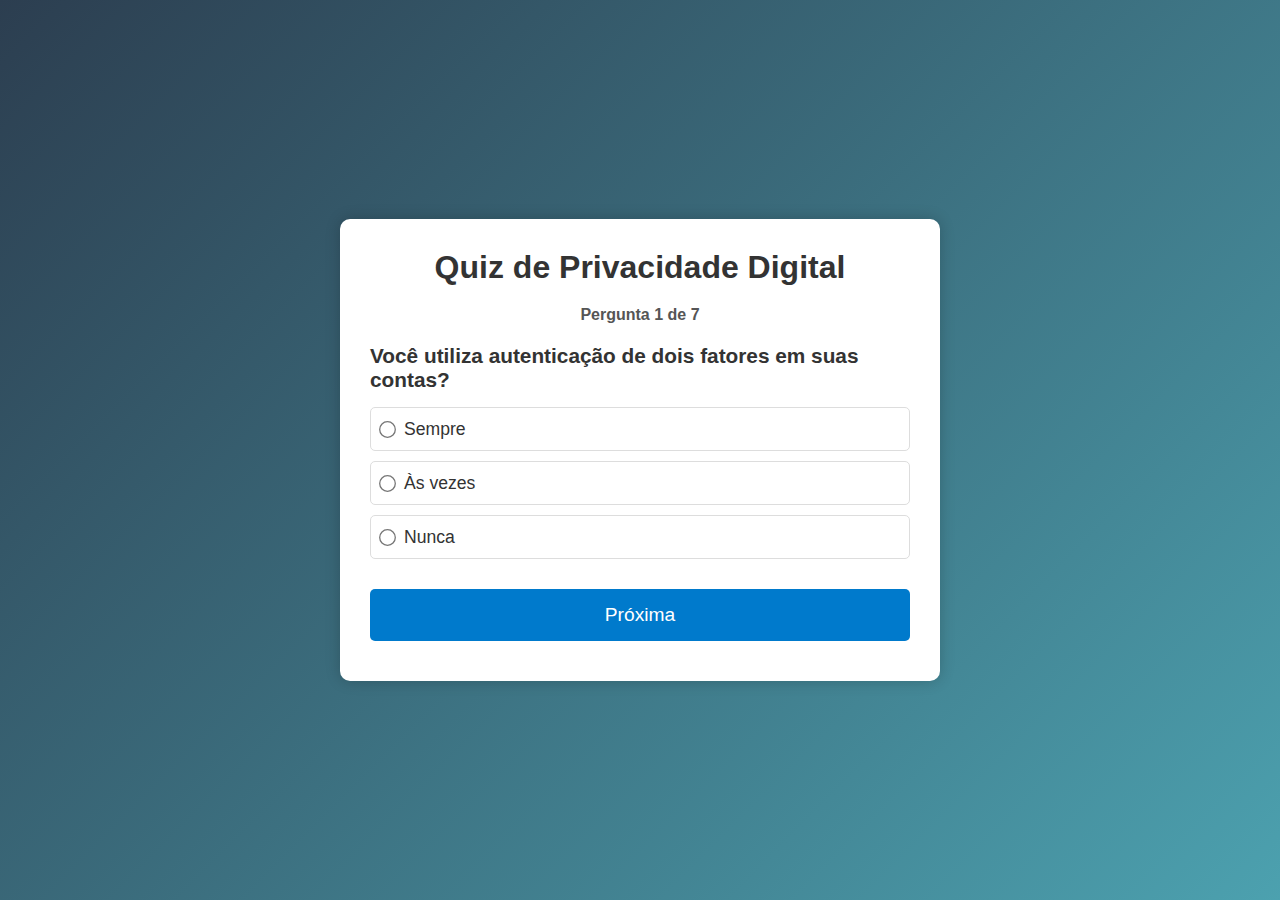
<file: pi/index.html>
<!DOCTYPE html>
<html lang="pt-BR">
<head>
  <meta charset="UTF-8">
  <!-- A viewport garante que o layout se adapte a telas menores -->
  <meta name="viewport" content="width=device-width, initial-scale=1.0">
  <title>Quiz de Privacidade Digital</title>
  <style>
    /* Reset básico */
    * {
      margin: 0;
      padding: 0;
      box-sizing: border-box;
    }
    body {
      font-family: 'Segoe UI', Tahoma, Geneva, Verdana, sans-serif;
      background: linear-gradient(135deg, #2c3e50, #4ca1af);
      display: flex;
      justify-content: center;
      align-items: center;
      min-height: 100vh;
      color: #333;
      padding: 10px;
    }
    #quiz-container {
      background: #fff;
      padding: 30px;
      border-radius: 10px;
      box-shadow: 0 0 15px rgba(0, 0, 0, 0.2);
      width: 100%;
      max-width: 600px;
      animation: fadeIn 1s ease-in-out;
    }
    @keyframes fadeIn {
      from { opacity: 0; transform: translateY(20px); }
      to { opacity: 1; transform: translateY(0); }
    }
    h1, h2 {
      text-align: center;
      margin-bottom: 20px;
    }
    .progress {
      text-align: center;
      margin-bottom: 20px;
      font-weight: bold;
      color: #555;
    }
    .question {
      font-size: 1.3em;
      margin-bottom: 15px;
      font-weight: bold;
    }
    .option {
      margin: 10px 0;
      font-size: 1.1em;
      /* Espaçamento maior para facilitar o toque */
      padding: 10px;
      border: 1px solid #ddd;
      border-radius: 5px;
    }
    .option input {
      margin-right: 10px;
      transform: scale(1.3);
      vertical-align: middle;
    }
    .option label {
      vertical-align: middle;
    }
    button {
      display: block;
      width: 100%;
      padding: 15px;
      font-size: 1.2em;
      margin: 30px auto 10px;
      cursor: pointer;
      border: none;
      border-radius: 5px;
      background-color: #007acc;
      color: #fff;
      transition: background-color 0.3s;
    }
    button:hover {
      background-color: #005b99;
    }
    
    /* Ajustes para dispositivos menores */
    @media (max-width: 600px) {
      #quiz-container {
        padding: 20px;
      }
      .question {
        font-size: 1.2em;
      }
      .option {
        font-size: 1.1em;
      }
      button {
        font-size: 1.2em;
        padding: 15px;
      }
    }
  </style>
</head>
<body>
  <div id="quiz-container">
    <h1>Quiz de Privacidade Digital</h1>
    <div class="progress" id="progress">Pergunta 1 de 7</div>
    <div id="question" class="question">Pergunta aparecerá aqui...</div>
    <div id="options"></div>
    <button id="nextBtn">Próxima</button>
  </div>

  <script>
    // Dados do quiz com 7 perguntas
    const quizData = [
      { 
        question: "Você utiliza autenticação de dois fatores em suas contas?", 
        options: ["Sempre", "Às vezes", "Nunca"], 
        scores: [0, 1, 2] 
      },
      { 
        question: "Você revisa as configurações de privacidade das suas redes sociais regularmente?", 
        options: ["Sempre", "Às vezes", "Nunca"], 
        scores: [0, 1, 2] 
      },
      { 
        question: "Você compartilha informações pessoais, como localização e data de nascimento, publicamente?", 
        options: ["Raramente", "Às vezes", "Frequentemente"], 
        scores: [0, 1, 2] 
      },
      { 
        question: "Você costuma ler os termos de uso e políticas de privacidade antes de se cadastrar em novos serviços online?", 
        options: ["Sempre", "Às vezes", "Nunca"], 
        scores: [0, 1, 2] 
      },
      { 
        question: "Você utiliza senhas únicas e complexas para suas contas?", 
        options: ["Sempre", "Às vezes", "Nunca"], 
        scores: [0, 1, 2] 
      },
      { 
        question: "Você é cuidadoso com o que publica nas redes sociais, evitando divulgar informações sensíveis?", 
        options: ["Sempre", "Às vezes", "Nunca"], 
        scores: [0, 1, 2] 
      },
      { 
        question: "Você revisa regularmente os aplicativos autorizados a acessar seus dados pessoais?", 
        options: ["Sempre", "Às vezes", "Nunca"], 
        scores: [0, 1, 2] 
      }
    ];

    let currentQuestion = 0;
    let totalScore = 0;
    const questionEl = document.getElementById("question");
    const optionsEl = document.getElementById("options");
    const nextBtn = document.getElementById("nextBtn");
    const progressEl = document.getElementById("progress");

    // Carrega a pergunta e atualiza a barra de progresso
    function loadQuestion() {
      optionsEl.innerHTML = "";  // Limpa opções anteriores
      const currentData = quizData[currentQuestion];
      questionEl.innerText = currentData.question;
      progressEl.innerText = `Pergunta ${currentQuestion + 1} de ${quizData.length}`;

      currentData.options.forEach((option, index) => {
        const div = document.createElement("div");
        div.className = "option";

        const radio = document.createElement("input");
        radio.type = "radio";
        radio.name = "option";
        radio.value = currentData.scores[index];
        radio.id = "option" + index;

        const label = document.createElement("label");
        label.htmlFor = "option" + index;
        label.innerText = option;

        div.appendChild(radio);
        div.appendChild(label);
        optionsEl.appendChild(div);
      });
    }

    // Ao clicar no botão "Próxima", captura a resposta e atualiza o quiz
    nextBtn.addEventListener("click", () => {
      const selected = document.querySelector("input[name='option']:checked");
      if (!selected) {
        alert("Por favor, selecione uma opção");
        return;
      }
      totalScore += parseInt(selected.value);
      currentQuestion++;

      if (currentQuestion < quizData.length) {
        loadQuestion();
      } else {
        let feedback;
        if (totalScore === 0) {
          feedback = "Parabéns! Sua privacidade digital está extremamente protegida.";
        } else if (totalScore <= 7) {
          feedback = "Bom, mas sempre há espaço para melhorias. Considere revisar suas configurações de segurança.";
        } else {
          feedback = "Atenção! Há práticas que podem comprometer sua privacidade. Reveja suas configurações e adote medidas de proteção.";
        }
        document.getElementById("quiz-container").innerHTML =
          `<h2>Seu Nível de Privacidade: ${totalScore}</h2>
           <p style="font-size: 1.1em; margin-top: 20px;">${feedback}</p>`;
      }
    });

    // Inicializa o quiz
    loadQuestion();
  </script>
</body>
</html>
</file>
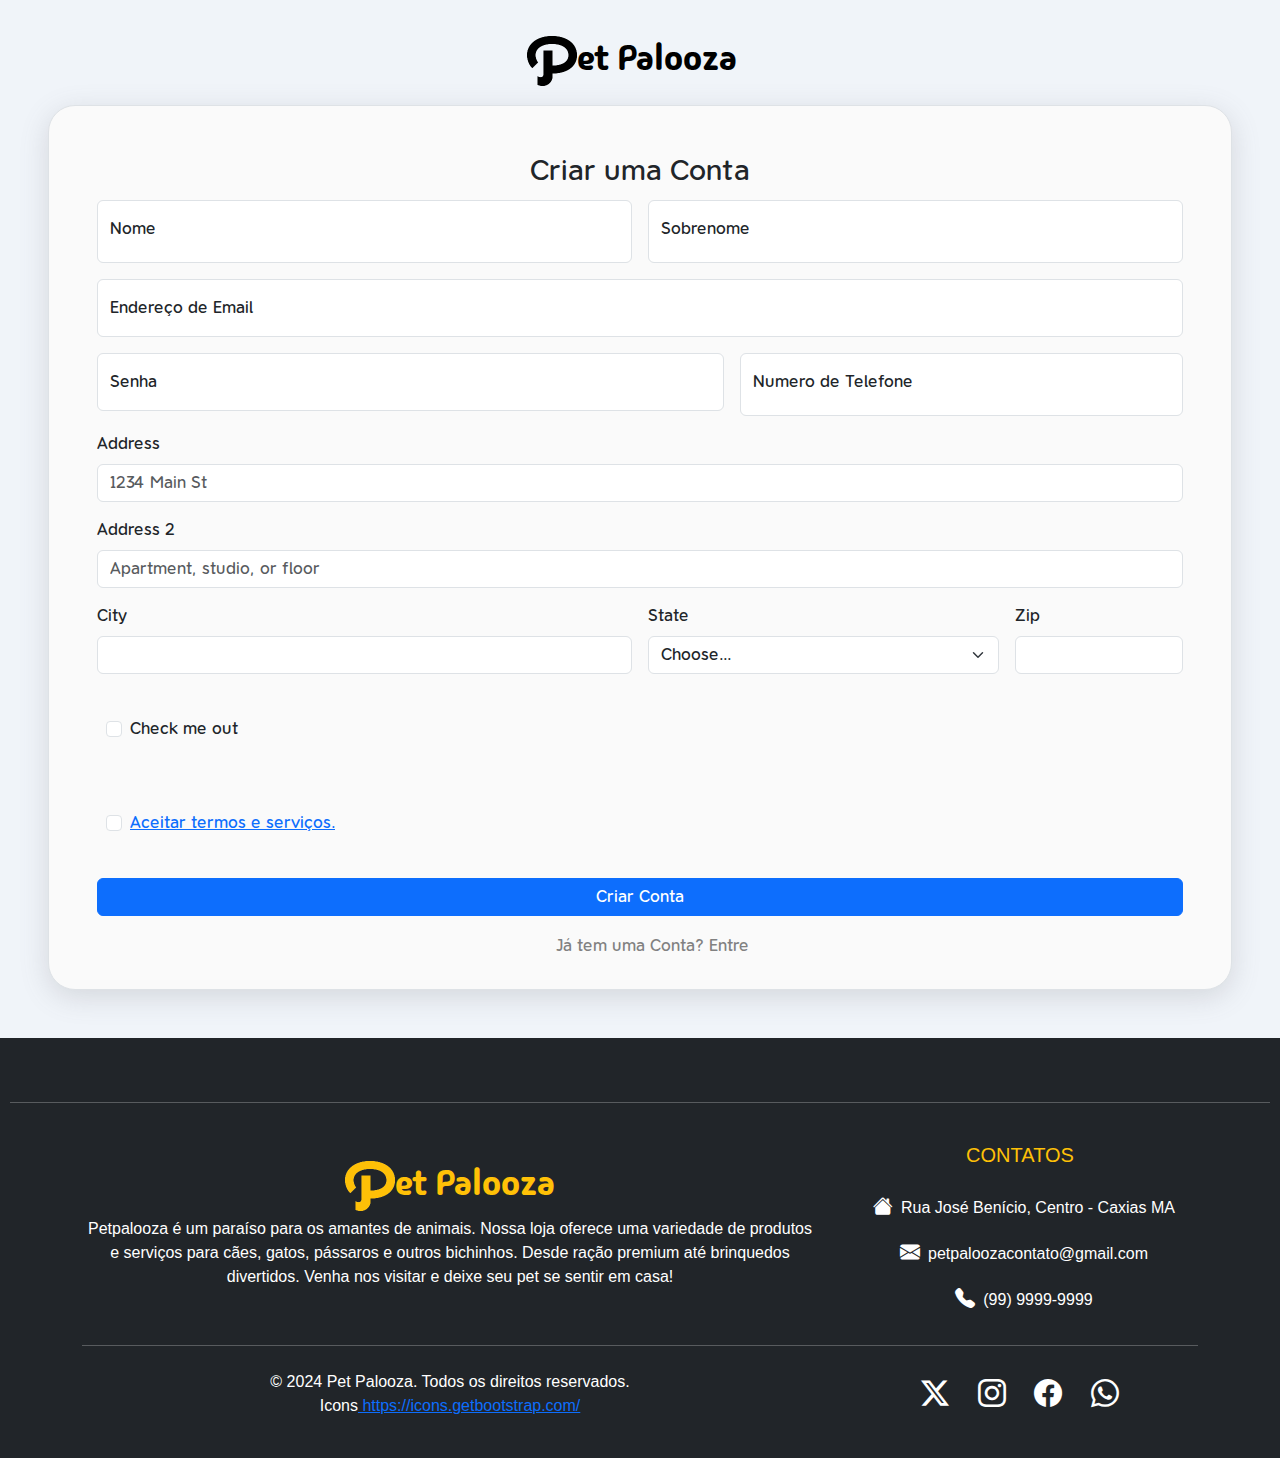
<file: checkout/checkout.html>
<!DOCTYPE html>
<html lang="pt-br">

<head>
  <meta charset="UTF-8">
  <meta name="viewport" content="width=device-width, initial-scale=1.0">
  <title>PetPalooza: O Maior PetShop do Brasil</title>
  <link href="https://cdn.jsdelivr.net/npm/bootstrap@5.3.3/dist/css/bootstrap.min.css" rel="stylesheet">
  <link rel="stylesheet" href="https://cdn.jsdelivr.net/npm/bootstrap-icons@1.11.3/font/bootstrap-icons.min.css">
  <link rel="stylesheet" href="style.css">
  <link rel="icon" type="image/png" href="../images/logo22.png">
  <script src="https://code.jquery.com/jquery-3.6.0.min.js"></script>
  <script src="../register/index.js"></script>
</head>

<body>

  <nav class="navbar navbar-expand-lg">
    <div class="container-fluid justify-content-center">
      <a class="navbar-brand" href="../index.html" id="logo-completa"><img src="../images/logo.png" height="50"
          width="50" class="img-fluid">et Palooza</a>
    </div>
  </nav>

  <br>
  <main class="row mx-5 border" id="">
    <p class="container text-center fs-3 py-3" id="criar-conta">Criar uma Conta</p>
    <div class="container-fluid px-lg-5 p-sm-1 col-lg-12 col-sm-11" id="main">
      <form class="row g-3">
        <div class="form-floating col-md-6">
          <input type="text" class="form-control" id="validationCustom01" value="" required placeholder="nome">
          <label class="mx-2" for="floatingInput" for="validationCustom01">Nome</label>
          <div class="valid-feedback"></div>
        </div>

        <div class="form-floating col-md-6">
          <input type="text" class="form-control" id="validationCustom02" value="" required placeholder="Sobrenome">
          <label class="mx-2" for="floatingInput" for="validationCustom02">Sobrenome</label>
          <div class="valid-feedback"></div>
        </div>

        <div class="form-floating col-md-12">
          <input type="email" class="form-control" id="inputEmail4" value="" required placeholder="Email">
          <label class="mx-2" for="floatingInput" for="inputEmail4">Endereço de Email</label>
          <div class="valid-feedback"></div>
        </div>

        <div class="form-floating col-md-7">
          <input type="password" class="form-control" id="inputPassword4" value="" required placeholder="Senha">
          <label class="mx-2" for="floatingInput" for="inputPassword4">Senha</label>
          <div class="valid-feedback"></div>
        </div>

        <div class="form-floating col-md-5">
          <input type="tel" class="form-control" id="validationCustom03" value="" required placeholder="Telefone">
          <label class="mx-2" for="floatingInput" for="validationCustom03">Numero de Telefone</label>
          <div class="invalid-feedback">Insira um Numero Válido.</div>
          <div class="valid-feedback"></div>
        </div>

        <div class="col-12">
          <label for="inputAddress" class="form-label">Address</label>
          <input type="text" class="form-control" id="inputAddress" placeholder="1234 Main St">
        </div>
        <div class="col-12">
          <label for="inputAddress2" class="form-label">Address 2</label>
          <input type="text" class="form-control" id="inputAddress2" placeholder="Apartment, studio, or floor">
        </div>
        <div class="col-md-6">
          <label for="inputCity" class="form-label">City</label>
          <input type="text" class="form-control" id="inputCity">
        </div>
        <div class="col-md-4">
          <label for="inputState" class="form-label">State</label>
          <select id="inputState" class="form-select">
            <option selected>Choose...</option>
            <option>...</option>
          </select>
        </div>
        <div class="col-md-2">
          <label for="inputZip" class="form-label">Zip</label>
          <input type="text" class="form-control" id="inputZip">
        </div>
        <div class="col-12">
          <div class="form-check">
            <input class="form-check-input" type="checkbox" id="gridCheck">
            <label class="form-check-label" for="gridCheck">
              Check me out
            </label>
          </div>
        </div>


        <div class="col-12">
          <div class="form-check">
            <input class="form-check-input" type="checkbox" value="" id="invalidCheck" required>
            <a href="#"><label class="form-check-label text-decoration-underline text-primary" for="invalidCheck">
                Aceitar termos e serviços.
              </label></a>
            <div class="invalid-feedback">
              Você deve concordar antes de enviar.
            </div>
          </div>
        </div>
        <div class="col-12">
          <button href="../index.html" class="btn btn-primary container-fluid" type="submit">Criar Conta</button>
        </div>
        <div class="container row">
          <a href="../login/login.html" class="text-decoration-none col text-center" id="logar">Já tem uma Conta?
            Entre</a>
        </div>


      </form>
    </div>
  </main>


  <br>
  <br>

  <footer class="bg-dark text-white pt-5 pb-4">
    <hr class="mb-4">
    <div class="container text-center text-md-left">
      <div class="row text-center text-md-left">

        <div class="col mx-auto mt-3">
          <h5 class="mb-4 font-weight text-warning">
            <a class="navbar-brand p-0" href="#" id="logo-completa"><img src="../images/logo2.png" height="50"
                width="50" class="img-fluid">et Palooza</a>
          </h5>
          <p>Petpalooza é um paraíso para os amantes de animais.
            Nossa loja oferece uma variedade de produtos e serviços para cães, gatos, pássaros e outros bichinhos.
            Desde ração premium até brinquedos divertidos. Venha nos visitar e deixe seu pet se sentir em casa!</p>
        </div>


        <div class="col-md-4 col-lg-4 col-lx-4 mx-auto mt-3">
          <h5 class="text-uppercase mb-4 font-weight text-warning">Contatos</h5>
          <p>
            <i class="bi bi-house-fill mx-2 fs-5"></i>Rua José Benício, Centro - Caxias MA
          </p>
          <p>
            <i class="bi bi-envelope-fill mx-2 fs-5"></i>petpaloozacontato@gmail.com
          </p>
          <p>
            <i class="bi bi-telephone-fill mx-2 fs-5"></i>(99) 9999-9999
          </p>
        </div>

      </div>

      <hr class="mb-4">

      <div class="row align-items-center">
        <div class="col-md-7 col-lg-8">
          <p>&copy; 2024 Pet Palooza. Todos os direitos reservados.
            <br>Icons<a href="https://icons.getbootstrap.com/" title="smile icons"> https://icons.getbootstrap.com/</a>
          </p>
        </div>

        <div class="col-md-5 col-lg-4">
          <div class="text-center text-md-right">
            <ul class="list-unstyled list-inline">
              <li class="list-inline-item">
                <a href="#" class="btn-floating btn-sm text-white fs-3"><i class="bi bi-twitter-x mx-2"></i></a>
              </li>

              <li class="list-inline-item">
                <a href="#" class="btn-floating btn-sm text-white fs-3"><i class="bi bi-instagram mx-2"></i></a>
              </li>

              <li class="list-inline-item">
                <a href="#" class="btn-floating btn-sm text-white fs-3"><i class="bi bi-facebook mx-2"></i></a>
              </li>

              <li class="list-inline-item">
                <a href="#" class="btn-floating btn-sm text-white fs-3"><i class="bi bi-whatsapp mx-2"></i></a>
              </li>
            </ul>
          </div>
        </div>

      </div>

    </div>
  </footer>

  <script src="https://code.jquery.com/jquery-3.7.1.min.js"
    integrity="sha256-/JqT3SQfawRcv/BIHPThkBvs0OEvtFFmqPF/lYI/Cxo=" crossorigin="anonymous"></script>
  <script src="https://cdn.jsdelivr.net/npm/bootstrap@5.3.3/dist/js/bootstrap.bundle.min.js"></script>

</body>

</html>
</file>
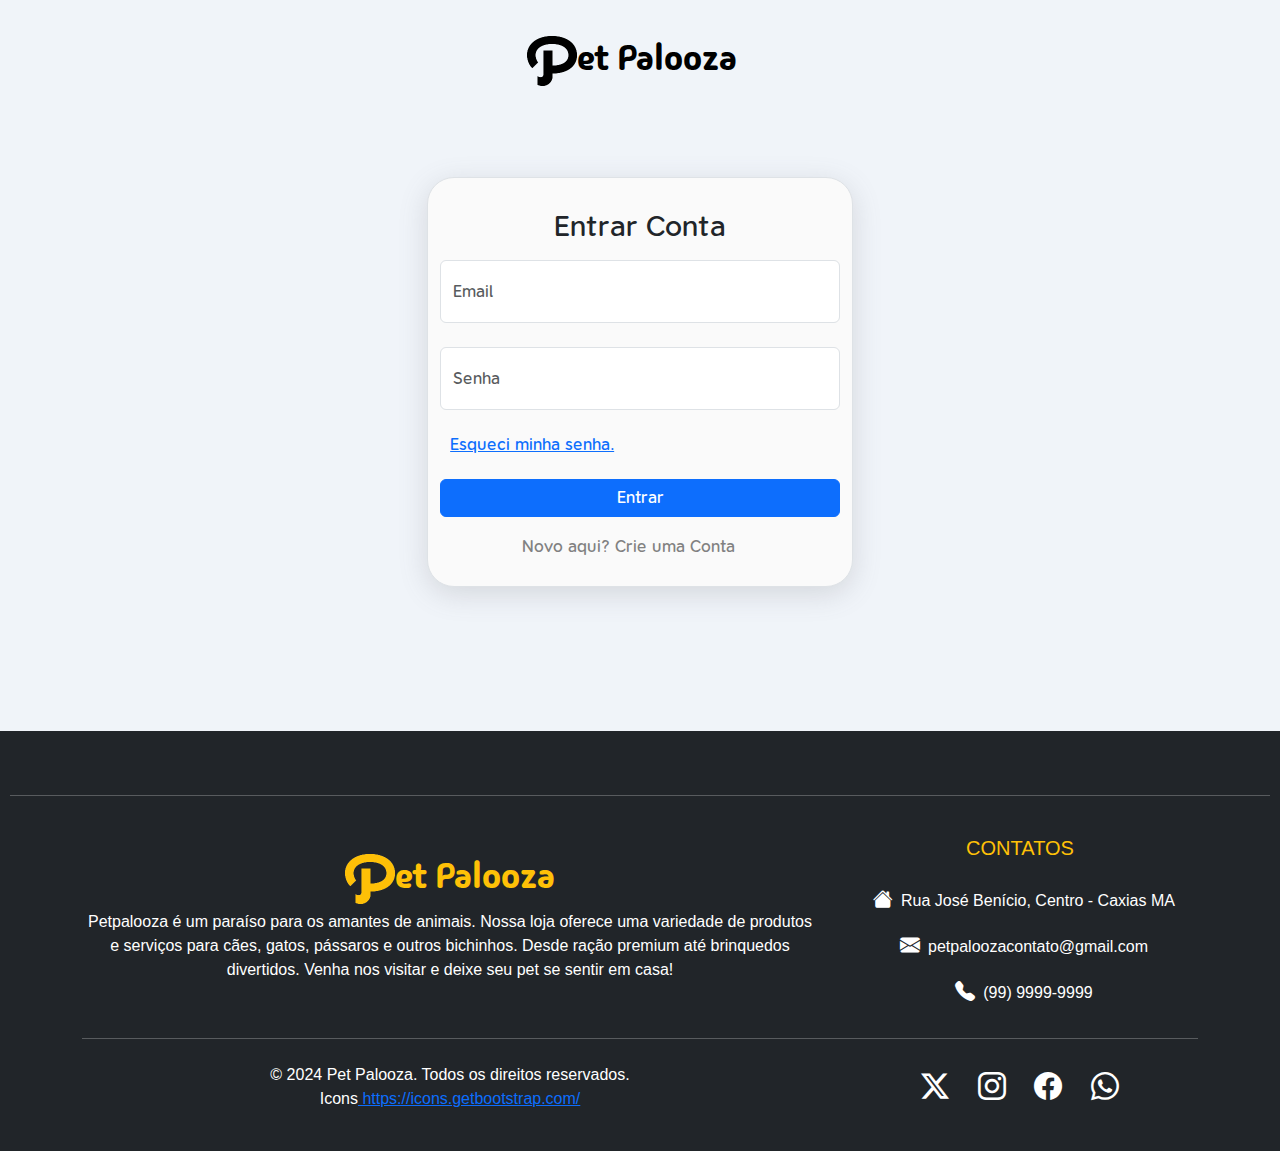
<file: login/login.html>
<!DOCTYPE html>
<html lang="pt-br">
<head>
    <meta charset="UTF-8">
    <meta name="viewport" content="width=device-width, initial-scale=1.0">
    <title>PetPalooza: O Maior PetShop do Brasil</title>
    <link href="https://cdn.jsdelivr.net/npm/bootstrap@5.3.3/dist/css/bootstrap.min.css" rel="stylesheet">
    <link rel="stylesheet" href="https://cdn.jsdelivr.net/npm/bootstrap-icons@1.11.3/font/bootstrap-icons.min.css">
    <link rel="stylesheet" href="style.css">
    <link rel="icon" type="image/png" href="../images/logo22.png">
    <script src="https://code.jquery.com/jquery-3.6.0.min.js"></script>
    <script src="../register/index.js"></script>
</head>

<body>

<nav class="navbar navbar-expand-lg">
  <div class="container-fluid justify-content-center">
    <a class="navbar-brand" href="../index.html" id="logo-completa"><img src="../images/logo.png" height="50" width="50" class="img-fluid">et Palooza</a>
  </div>
</nav>

<br>
<br>
<br>
<br>

<main class="container col-lg-4 col-11 border" id="main"><p class="container text-center fs-3" id="criar-conta">Entrar Conta</p>
    <form class="row needs-validation" novalidate>
        <div class="col-md-12 ">
            <label for="validationCustomEmail" class="form-label"></label>
            <div class="input-group has-validation">
            <input type="email" class="form-control"  id="validationCustom04" aria-describedby="inputGroupPrepend" required placeholder="Email">
            <div class="invalid-feedback">
              Por Favor coloque o Email.
            </div>
          </div>
        </div>
        
          <div class="col-md-12">
            <label for="inputPassword4" class="form-label"></label>
            <div class="input-group has-validation">
                <input type="password" class="form-control" id="validationCustom04" aria-describedby="inputGroupPrepend" required placeholder="Senha">
                <div class="invalid-feedback">
                  Por Favor coloque a Senha
                </div>
              </div>
          </div>

          <a href="../index.html" class="form-check-label text-decoration-underline" id="esqueceu">
            Esqueci minha senha.
          </a>

        <div class="col-12">
          <button href="../index.html" class="btn btn-primary container-fluid" type="submit">Entrar</button>
        </div>
        <div class="container row">
          <a href="../register/register.html" class="text-decoration-none col text-center" id="logar">Novo aqui? Crie uma Conta</a>
        </div>
      </form>
</main>



<br>
<br>
<br>
<br>
<br>
<br>

<footer class="bg-dark text-white pt-5 pb-4">
  <hr class="mb-4">
  <div class="container text-center text-md-left">
    <div class="row text-center text-md-left">

      <div class="col mx-auto mt-3">
        <h5 class="mb-4 font-weight text-warning">
          <a class="navbar-brand p-0" href="#" id="logo-completa"><img src="../images/logo2.png" height="50" width="50" class="img-fluid">et Palooza</a></h5>
          <p>Petpalooza é um paraíso para os amantes de animais. 
            Nossa loja oferece uma variedade de produtos e serviços para cães, gatos, pássaros e outros bichinhos. 
            Desde ração premium até brinquedos divertidos. Venha nos visitar e deixe seu pet se sentir em casa!</p>
      </div>


      <div class="col-md-4 col-lg-4 col-lx-4 mx-auto mt-3">
        <h5 class="text-uppercase mb-4 font-weight text-warning">Contatos</h5>
        <p>
          <i class="bi bi-house-fill mx-2 fs-5"></i>Rua José Benício, Centro - Caxias MA
        </p>
        <p>
          <i class="bi bi-envelope-fill mx-2 fs-5"></i>petpaloozacontato@gmail.com
        </p>
        <p>
          <i class="bi bi-telephone-fill mx-2 fs-5"></i>(99) 9999-9999
        </p>
      </div>
      
    </div>

    <hr class="mb-4">

    <div class="row align-items-center">
      <div class="col-md-7 col-lg-8">
        <p>&copy; 2024 Pet Palooza. Todos os direitos reservados.
          <br>Icons<a href="https://icons.getbootstrap.com/" title="smile icons"> https://icons.getbootstrap.com/</a>
        </p>
      </div>

      <div class="col-md-5 col-lg-4">
        <div class="text-center text-md-right">
          <ul class="list-unstyled list-inline">
            <li class="list-inline-item">
              <a href="#" class="btn-floating btn-sm text-white fs-3"><i class="bi bi-twitter-x mx-2"></i></a>
            </li>

            <li class="list-inline-item">
              <a href="#" class="btn-floating btn-sm text-white fs-3"><i class="bi bi-instagram mx-2"></i></a>
            </li>

            <li class="list-inline-item">
              <a href="#" class="btn-floating btn-sm text-white fs-3"><i class="bi bi-facebook mx-2"></i></a>
            </li>

            <li class="list-inline-item">
              <a href="#" class="btn-floating btn-sm text-white fs-3"><i class="bi bi-whatsapp mx-2"></i></a>
            </li>
          </ul>
        </div>
      </div>

    </div>

  </div>
</footer>

<script src="https://code.jquery.com/jquery-3.7.1.min.js" integrity="sha256-/JqT3SQfawRcv/BIHPThkBvs0OEvtFFmqPF/lYI/Cxo=" crossorigin="anonymous"></script>
<script src="https://cdn.jsdelivr.net/npm/bootstrap@5.3.3/dist/js/bootstrap.bundle.min.js"></script>

</body>
</html>
</file>
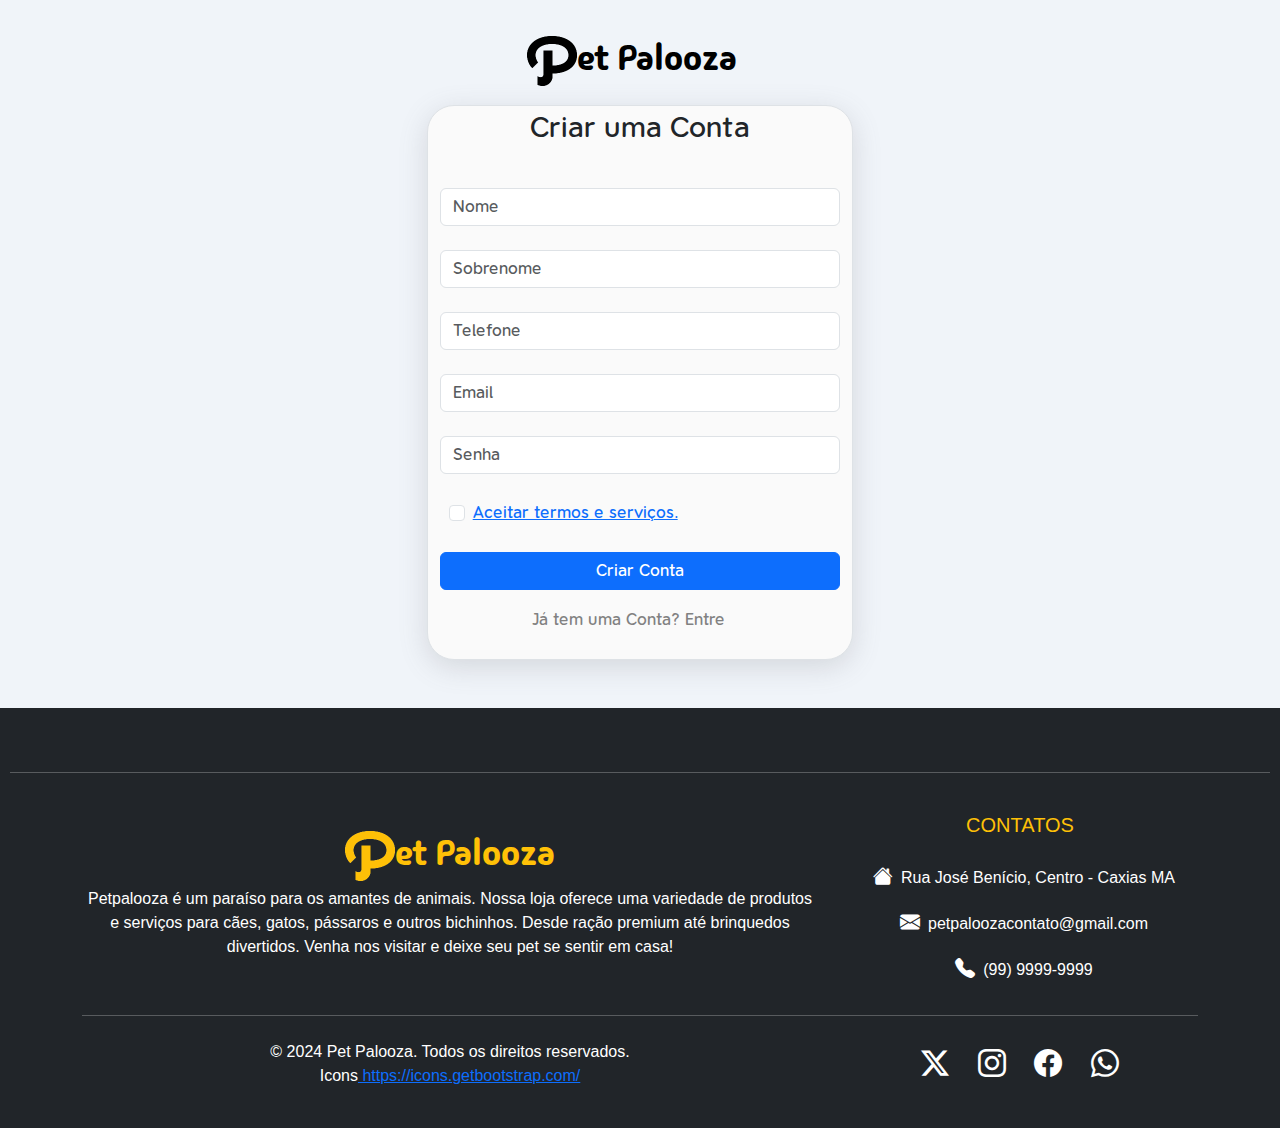
<file: register/register.html>
<!DOCTYPE html>
<html lang="pt-br">
<head>
    <meta charset="UTF-8">
    <meta name="viewport" content="width=device-width, initial-scale=1.0">
    <title>PetPalooza: O Maior PetShop do Brasil</title>
    <link href="https://cdn.jsdelivr.net/npm/bootstrap@5.3.3/dist/css/bootstrap.min.css" rel="stylesheet">
    <link rel="stylesheet" href="https://cdn.jsdelivr.net/npm/bootstrap-icons@1.11.3/font/bootstrap-icons.min.css">
    <link rel="stylesheet" href="style.css">
    <link rel="icon" type="image/png" href="../images/logo22.png">
    <script src="https://code.jquery.com/jquery-3.6.0.min.js"></script>
    <script src="../register/index.js"></script>
</head>

<body>

<nav class="navbar navbar-expand-lg">
  <div class="container-fluid justify-content-center">
    <a class="navbar-brand" href="../index.html" id="logo-completa"><img src="../images/logo.png" height="50" width="50" class="img-fluid">et Palooza</a>
  </div>
</nav>

<br>
<main class="container col-lg-4 col-11 border" id="main"> <p class="container text-center fs-3" id="criar-conta">Criar uma Conta</p>
    <form class="row needs-validation" novalidate>
        <div class="col-md-12">
          <label for="validationCustom01" class="form-label"></label>
          <input type="text" class="form-control" id="validationCustom01" value="" required placeholder="Nome" >
          <div class="valid-feedback">
          </div>
        </div>
        <div class="col-md-12">
          <label for="validationCustom02" class="form-label"></label>
          <input type="text" class="form-control" id="validationCustom02" value="" required placeholder="Sobrenome">
          <div class="valid-feedback">
          </div>
        </div>
        <div class="col-md-12">
            <label for="validationCustom03" class="form-label"></label>
            <input type="" class="form-control" id="validationCustom03" value="" required placeholder="Telefone">
            <div class="invalid-feedback">
                Insira um Numero Válido.
              </div>
            <div class="valid-feedback">
            </div>
          </div>
        <div class="col-md-12 ">
            <label for="validationCustomEmail" class="form-label"></label>
            <div class="input-group has-validation">
            <input type="email" class="form-control"  id="validationCustom04" aria-describedby="inputGroupPrepend" required placeholder="Email">
            <div class="invalid-feedback">
              Por Favor coloque o Email.
            </div>
          </div>
        </div>
        
          <div class="col-md-12">
            <label for="inputPassword4" class="form-label"></label>
            <div class="input-group has-validation">
                <input type="password" class="form-control" id="validationCustom04" aria-describedby="inputGroupPrepend" required placeholder="Senha">
                <div class="invalid-feedback">
                  Por Favor coloque a Senha
                </div>
              </div>
          </div>

        <div class="col-12">
          <div class="form-check">
            <input class="form-check-input" type="checkbox" value="" id="invalidCheck" required>
            <a href="#"><label class="form-check-label text-decoration-underline text-primary" for="invalidCheck">
              Aceitar termos e serviços.
            </label></a>
            <div class="invalid-feedback">
              Você deve concordar antes de enviar.
            </div>
          </div>
        </div>
        <div class="col-12">
          <button href="../index.html" class="btn btn-primary container-fluid" type="submit">Criar Conta</button>
        </div>
        <div class="container row">
          <a href="../login/login.html" class="text-decoration-none col text-center" id="logar">Já tem uma Conta? Entre</a>
        </div>
      </form>
</main>


<br>
<br>

<footer class="bg-dark text-white pt-5 pb-4">
  <hr class="mb-4">
  <div class="container text-center text-md-left">
    <div class="row text-center text-md-left">

      <div class="col mx-auto mt-3">
        <h5 class="mb-4 font-weight text-warning">
          <a class="navbar-brand p-0" href="#" id="logo-completa"><img src="../images/logo2.png" height="50" width="50" class="img-fluid">et Palooza</a></h5>
          <p>Petpalooza é um paraíso para os amantes de animais. 
            Nossa loja oferece uma variedade de produtos e serviços para cães, gatos, pássaros e outros bichinhos. 
            Desde ração premium até brinquedos divertidos. Venha nos visitar e deixe seu pet se sentir em casa!</p>
      </div>


      <div class="col-md-4 col-lg-4 col-lx-4 mx-auto mt-3">
        <h5 class="text-uppercase mb-4 font-weight text-warning">Contatos</h5>
        <p>
          <i class="bi bi-house-fill mx-2 fs-5"></i>Rua José Benício, Centro - Caxias MA
        </p>
        <p>
          <i class="bi bi-envelope-fill mx-2 fs-5"></i>petpaloozacontato@gmail.com
        </p>
        <p>
          <i class="bi bi-telephone-fill mx-2 fs-5"></i>(99) 9999-9999
        </p>
      </div>
      
    </div>

    <hr class="mb-4">

    <div class="row align-items-center">
      <div class="col-md-7 col-lg-8">
        <p>&copy; 2024 Pet Palooza. Todos os direitos reservados.
          <br>Icons<a href="https://icons.getbootstrap.com/" title="smile icons"> https://icons.getbootstrap.com/</a>
        </p>
      </div>

      <div class="col-md-5 col-lg-4">
        <div class="text-center text-md-right">
          <ul class="list-unstyled list-inline">
            <li class="list-inline-item">
              <a href="#" class="btn-floating btn-sm text-white fs-3"><i class="bi bi-twitter-x mx-2"></i></a>
            </li>

            <li class="list-inline-item">
              <a href="#" class="btn-floating btn-sm text-white fs-3"><i class="bi bi-instagram mx-2"></i></a>
            </li>

            <li class="list-inline-item">
              <a href="#" class="btn-floating btn-sm text-white fs-3"><i class="bi bi-facebook mx-2"></i></a>
            </li>

            <li class="list-inline-item">
              <a href="#" class="btn-floating btn-sm text-white fs-3"><i class="bi bi-whatsapp mx-2"></i></a>
            </li>
          </ul>
        </div>
      </div>

    </div>

  </div>
</footer>

<script src="https://code.jquery.com/jquery-3.7.1.min.js" integrity="sha256-/JqT3SQfawRcv/BIHPThkBvs0OEvtFFmqPF/lYI/Cxo=" crossorigin="anonymous"></script>
<script src="https://cdn.jsdelivr.net/npm/bootstrap@5.3.3/dist/js/bootstrap.bundle.min.js"></script>

</body>
</html>
</file>
<file: style.css>
body {
  font-family: madimiotf;
  margin: 0;
  padding: 0;
  background-color: #F0F4F9;
}

header {
  background-color: #0f0061;
  color: #fff;
  padding: 20px;
  text-align: center;
}
nav ul {
  list-style: none;
  justify-content: end;
}
nav li {
  display: inline-block;
  margin-right: 5px;
  font-family: madimiotf;
  font-size: 1em;
}
div form{
  justify-content: end;
}
nav a {
  text-decoration: none;
}
#icones-importantes a:hover{
  background-color: #3333331e;
  border-radius: 10vh;
  transition: 200ms
}
#logo-completa{
  font-family: madimiotf;
  font-size: 4vh;
  padding-right: 5vh !important;
}
#menu-pets{
  border-radius:2vh;
}
#dog{padding-right: 1vh;}
#cat{padding-right: 1vh;}
#bird{padding-right: 1vh;}
#fish{padding-right: 1vh;}
#outhers{padding-right: 1vh;}

#heart{
  padding:1vh;
  padding:1vh;
}
#cart{
  padding:1vh;
  padding:1vh;
}
#user{
  padding-left:2vh;
  padding-right:2vh;
}
#busca{
  font-family: madimiotf;
  height: 3.2em;
}
#nav-2{
  background-color: rgb(255, 255, 255);
}
#nav-2 a{
  font-family: madimiotf;
  font-size: 1.1em;
  padding: 1.5vh;
  margin: 1vw;
  border-radius: 2vh;
  color: rgb(0, 0, 0);
}
#nav-2 :hover{
  scale: 1.03;
  transition: 200ms;
  background-color: rgb(255, 255, 255) !important;
}
#veterinario{
  background-color: #ff8274 !important;
}
#veterinario :hover{
  scale: none !important;
}
#banho{
  background-color: #ffb473 !important;
}
#banho :hover{
  scale: none !important;
}
#adestramento{
  background-color: #fff870 !important;
}
#adestramento :hover{
  scale: none !important;
}
#nav-3 a{
  font-family: madimiotf;
  font-size: 1em;
  padding: 1.5vh;
  margin: 1vw;
  border-radius: 2vh;
  background-color: rgb(255, 255, 255);
  color: rgb(255, 255, 255);
}
#promocoes{
  background-color: #ff0000 !important;
}
#frete{
  background-color: #ff7b00 !important;
}
#muito-mais{
  background-color: #0b56c7 !important;
}

.dropdown-item{
  padding: 1vh;
  margin-bottom: 1vh;
}
.dropdown-item:hover{
  background-color: #f3f3f3;
  border-radius: 1vh;
}
#carousel-pets{
  padding-top: 1em;
  padding-bottom: 1em;
}
.modal-body {
  font-family: simply;
}
.modal-title{
  font-family: never;
}
#descricao-produto{
  font-family: simply;
  margin: -1rem !important;
  height: 11rem;
}
#promocao-descricao{
  font-size: 1em;
}
#promo{
  font-size: 1em;
}
#desconto{
  font-size: 0.8em;
}
#preco{
  font-size: 1.3em;
}
#parcela{
  font-size: 0.6em;
}
.card-img-top{
  height: 14rem;
}
main {
  padding: 20px;
}
#recomendados{
  font-family: madimiotf;
  font-size: 1.5em;
  padding: 1vw;
}
.carousel-item :hover{
  box-shadow: rgba(0, 0, 0, 0.1) 0px 4px 12px;
  scale: 1.005;
}
#card :hover{
  box-shadow: unset !important;
  scale: none;
}
footer {
  background-color: #333;
  color: #fff;
  text-align: center;
  padding: 10px;
  font-family: Arial, Helvetica, sans-serif;
}

@media (max-width: 575.98px) {
  .carousel-inner{
    display: flex;
  }
  .carousel-item{
    display: block;
    margin-right: -1vh;
    flex: 0 0 calc(100%/3);
  }
  #busca{
    height: 7vh;
  }
  #card{
    width: 10rem !important;
    height: 19rem;
  }
  #card-3{
    width: 7rem !important;
    height: 7rem !important;
    margin: 5vh;
  }
  .card-img-top{
    height: 12rem;
    padding: 2vh;
  }
  .img-wrapper{
    margin: -1rem;
  }
  #descricao-produto{
    margin: -1rem !important;
  }
  #desconto{
    font-size: 1.5vh;
    position: relative;
    top: -0.1vh;
  }
  #promo{
    font-size: 1.5vh;
  }

}
@media screen and (min-width:575px) {
  .carousel-inner{
    display: flex;
    padding: 3vh;
  }
  .carousel-item{
    display: block;
    margin-right: 0;
    flex: 0 0 calc(100%/10);
  }
  #card-3{
    width: 7rem !important;
    height: 7rem !important;
    margin: 5vh;
    border-radius: 3vh;
  }
  #desconto{
    font-size: 0.8em;
    position: relative;
    top: -5px;
  }
}

.carousel-inner{
  display: flex;
  padding-left: 1.5vw;
}
.card{
  margin: 0 .6em;
}
.carousel-control-prev, .carousel-control-next{
  background-color: rgba(0, 0, 0, 0.534);
  height: 8vh;
  width: 5vh;
  border-radius: 1.5vh;
  top: 50%;
  transform: translateY(-50%);
  padding: 1vh;
}

@font-face {
  font-family: simply;
  src: url(./fontes/NeverMindRounded/NeverMindRounded-Medium.ttf);
}
@font-face {
  font-family: madimiotf;
  src: url(./fontes/madimi/otf/MadimiOne-Regular.otf);
}
@font-face {
  font-family: never;
  src: url(./fontes/NeverMindRounded/NeverMindRounded-DemiBold.ttf);
}
</file>
<file: checkout/style.css>
body {
  font-family: never2;
  margin: 0;
  padding: 0;
  background-color: #F0F4F9
}

header {
  background-color: #0f0061;
  color: #fff;
  padding: 20px;
  text-align: center;
}

nav ul {
  list-style: none;
  justify-content: end;
}

nav li {
  display: inline-block;
  margin-right: 5px;
  font-family: madimiotf;
  font-size: 3vh;
}
div form{
  justify-content: end;
}
nav a {
  color: #fff;
  text-decoration: none;
}
#logo-completa{
  font-family: madimiotf;
  position: relative;
  top: 2vh;
  font-size: 4vh;
}
#criar-conta{
  position: relative;
  top: 3vh;
}
.form-check{
  position: relative;
  right: 2vh;
  margin: 3vh;
}
#voltar{
  color: #818181;
  position: relative;
  top:2vh;
}
#logar{
  color: #818181;
  position: relative;
  top:2vh;
}
main{
  padding-bottom: 5vh;
  background-color: rgb(250, 250, 250);
  border-radius: 3vh;
  box-shadow: rgba(100, 100, 111, 0.2) 0px 7px 29px 0px;
}
#validationCustom01{
  height: 7vh;
}
#validationCustom02{
  height: 7vh;
}
#validationCustom03{
  height: 7vh;
}
#validationCustom04{
  height: 7vh;
}
#validationCustom05{
  height: 7vh;
}
footer {
  background-color: #333;
  color: #fff;
  text-align: center;
  padding: 10px;
  font-family: Arial, Helvetica, sans-serif;
}

@media screen and (min-width:376px) {
  .carousel-inner{
    display: flex;
  }
  .carousel-item{
    display: block;
    margin-right: 0;
    flex: 0 0 calc(100%/7);
  }
  
}

.carousel-inner{
  display: flex;
  padding-left: 1.5vw;
}

.card{
  margin: 0 .5em;
}

.carousel-control-prev, .carousel-control-next{
  background-color: rgba(0, 0, 0, 0.534);
  height: 8vh;
  width: 5vh;
  border-radius: 1.5vh;
  top: 50%;
  transform: translateY(-50%);
  padding: 1vh;
}
.img-wrapper{
  padding: 2em;
}

@font-face {
  font-family: madimiotf;
  src: url(../fontes/madimi/otf/MadimiOne-Regular.otf);
}
@font-face {
  font-family: never;
  src: url(../fontes/NeverMindRounded/NeverMindRounded-DemiBold.ttf);
}
@font-face {
  font-family: never2;
  src: url(../fontes/NeverMindRounded/NeverMindRounded-Medium.ttf);
}
@font-face {
  font-family: sans;
  src: url(../fontes/Open_Sans/OpenSans-VariableFont_wdth\,wght.ttf);
}
@font-face {
  font-family: simply;
  src: url(../fontes/simply_rounded/Simply\ Rounded.pdf);
}
</file>
<file: login/style.css>
body {
  font-family: never2;
  margin: 0;
  padding: 0;
  background-color: #F0F4F9;
}

header {
  background-color: #0f0061;
  color: #fff;
  padding: 20px;
  text-align: center;
}

nav ul {
  list-style: none;
  justify-content: end;
}

nav li {
  display: inline-block;
  margin-right: 5px;
  font-family: madimiotf;
  font-size: 3vh;
}
div form{
  justify-content: end;
}
nav a {
  color: #fff;
  text-decoration: none;
}
#logo-completa{
  font-family: madimiotf;
  position: relative;
  top: 2vh;
  font-size: 4vh;
}
#criar-conta{
  position: relative;
  top: 3vh;
}
.form-check{
  position: relative;
  right: 2vh;
  margin: 3vh;
}
#voltar{
  color: #818181;
  position: relative;
  top:2vh;
}
#logar{
  color: #818181;
  position: relative;
  top:2vh;
}
#esqueceu{ 
  padding: 2.5vh;
}
main{
  padding-bottom: 5vh;
  background-color: rgb(250, 250, 250);
  border-radius: 3vh;
  box-shadow: rgba(100, 100, 111, 0.2) 0px 7px 29px 0px;
}
#validationCustom01{
  height: 7vh;
}
#validationCustom02{
  height: 7vh;
}
#validationCustom03{
  height: 7vh;
}
#validationCustom04{
  height: 7vh;
}
#validationCustom05{
  height: 7vh;
}
footer {
  background-color: #333;
  color: #fff;
  text-align: center;
  padding: 10px;
  font-family: Arial, Helvetica, sans-serif;
}

@media screen and (min-width:376px) {
  .carousel-inner{
    display: flex;
  }
  .carousel-item{
    display: block;
    margin-right: 0;
    flex: 0 0 calc(100%/7);
  }
  
}

.carousel-inner{
  display: flex;
  padding-left: 1.5vw;
}

.card{
  margin: 0 .5em;
}

.carousel-control-prev, .carousel-control-next{
  background-color: rgba(0, 0, 0, 0.534);
  height: 8vh;
  width: 5vh;
  border-radius: 1.5vh;
  top: 50%;
  transform: translateY(-50%);
  padding: 1vh;
}
.img-wrapper{
  padding: 2em;
}

@font-face {
  font-family: madimiotf;
  src: url(../fontes/madimi/otf/MadimiOne-Regular.otf);
}
@font-face {
  font-family: never;
  src: url(../fontes/NeverMindRounded/NeverMindRounded-DemiBold.ttf);
}
@font-face {
  font-family: never2;
  src: url(../fontes/NeverMindRounded/NeverMindRounded-Medium.ttf);
}
@font-face {
  font-family: sans;
  src: url(../fontes/Open_Sans/OpenSans-VariableFont_wdth\,wght.ttf);
}
@font-face {
  font-family: simply;
  src: url(../fontes/simply_rounded/Simply\ Rounded.pdf);
}
</file>
<file: register/style.css>
body {
  font-family: never2;
  margin: 0;
  padding: 0;
  background-color: #F0F4F9
}

header {
  background-color: #0f0061;
  color: #fff;
  padding: 20px;
  text-align: center;
}

nav ul {
  list-style: none;
  justify-content: end;
}

nav li {
  display: inline-block;
  margin-right: 5px;
  font-family: madimiotf;
  font-size: 3vh;
}
div form{
  justify-content: end;
}
nav a {
  color: #fff;
  text-decoration: none;
}
#logo-completa{
  font-family: madimiotf;
  position: relative;
  top: 2vh;
  font-size: 4vh;
}
.form-check{
  position: relative;
  right: 2vh;
  margin: 3vh;
}
#voltar{
  color: #818181;
  position: relative;
  top:2vh;
}
#logar{
  color: #818181;
  position: relative;
  top:2vh;
}
main{
  padding-bottom: 5vh;
  background-color: rgb(250, 250, 250);
  border-radius: 3vh;
  box-shadow: rgba(100, 100, 111, 0.2) 0px 7px 29px 0px;
}
footer {
  background-color: #333;
  color: #fff;
  text-align: center;
  padding: 10px;
  font-family: Arial, Helvetica, sans-serif;
}

@media screen and (min-width:376px) {
  .carousel-inner{
    display: flex;
  }
  .carousel-item{
    display: block;
    margin-right: 0;
    flex: 0 0 calc(100%/7);
  }
  
}

.carousel-inner{
  display: flex;
  padding-left: 1.5vw;
}

.card{
  margin: 0 .5em;
}

.carousel-control-prev, .carousel-control-next{
  background-color: rgba(0, 0, 0, 0.534);
  height: 8vh;
  width: 5vh;
  border-radius: 1.5vh;
  top: 50%;
  transform: translateY(-50%);
  padding: 1vh;
}
.img-wrapper{
  padding: 2em;
}

@font-face {
  font-family: madimiotf;
  src: url(../fontes/madimi/otf/MadimiOne-Regular.otf);
}
@font-face {
  font-family: never;
  src: url(../fontes/NeverMindRounded/NeverMindRounded-DemiBold.ttf);
}
@font-face {
  font-family: never2;
  src: url(../fontes/NeverMindRounded/NeverMindRounded-Medium.ttf);
}
@font-face {
  font-family: sans;
  src: url(../fontes/Open_Sans/OpenSans-VariableFont_wdth\,wght.ttf);
}
@font-face {
  font-family: simply;
  src: url(../fontes/simply_rounded/Simply\ Rounded.pdf);
}
</file>
